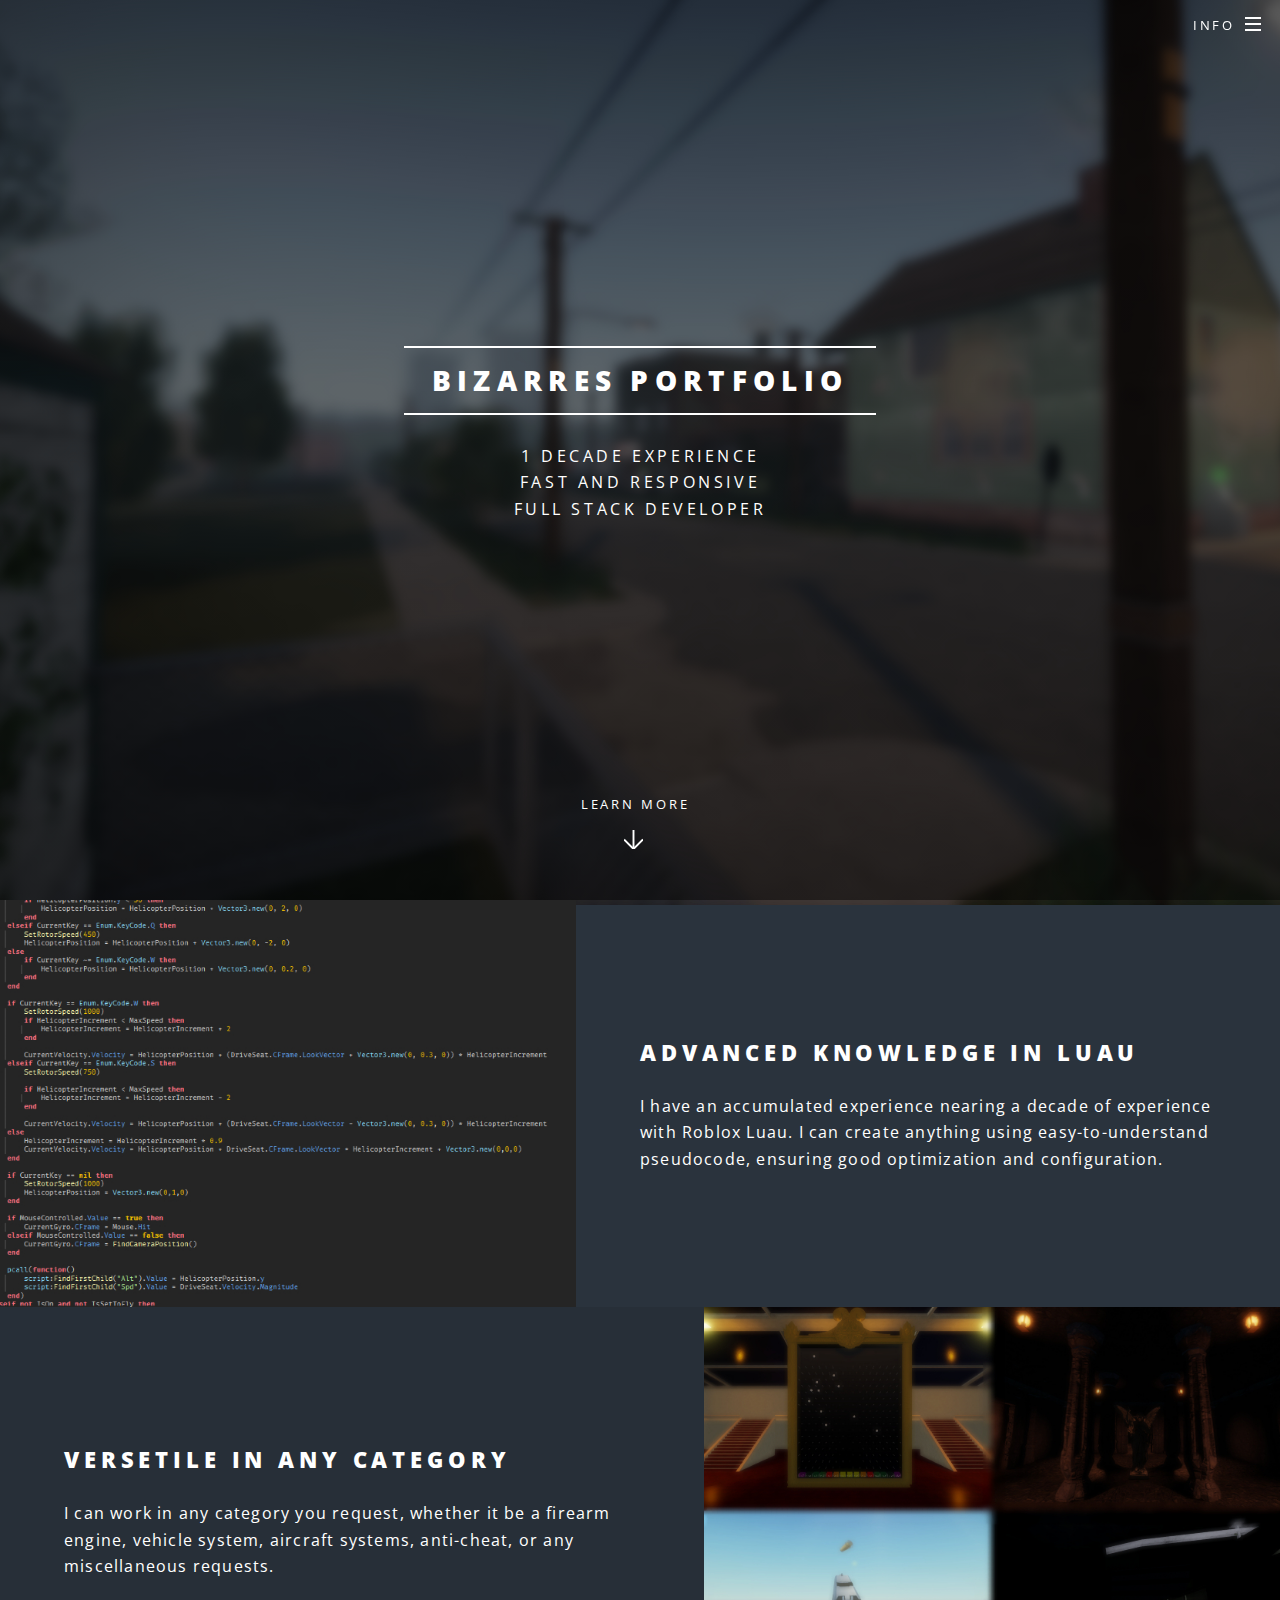
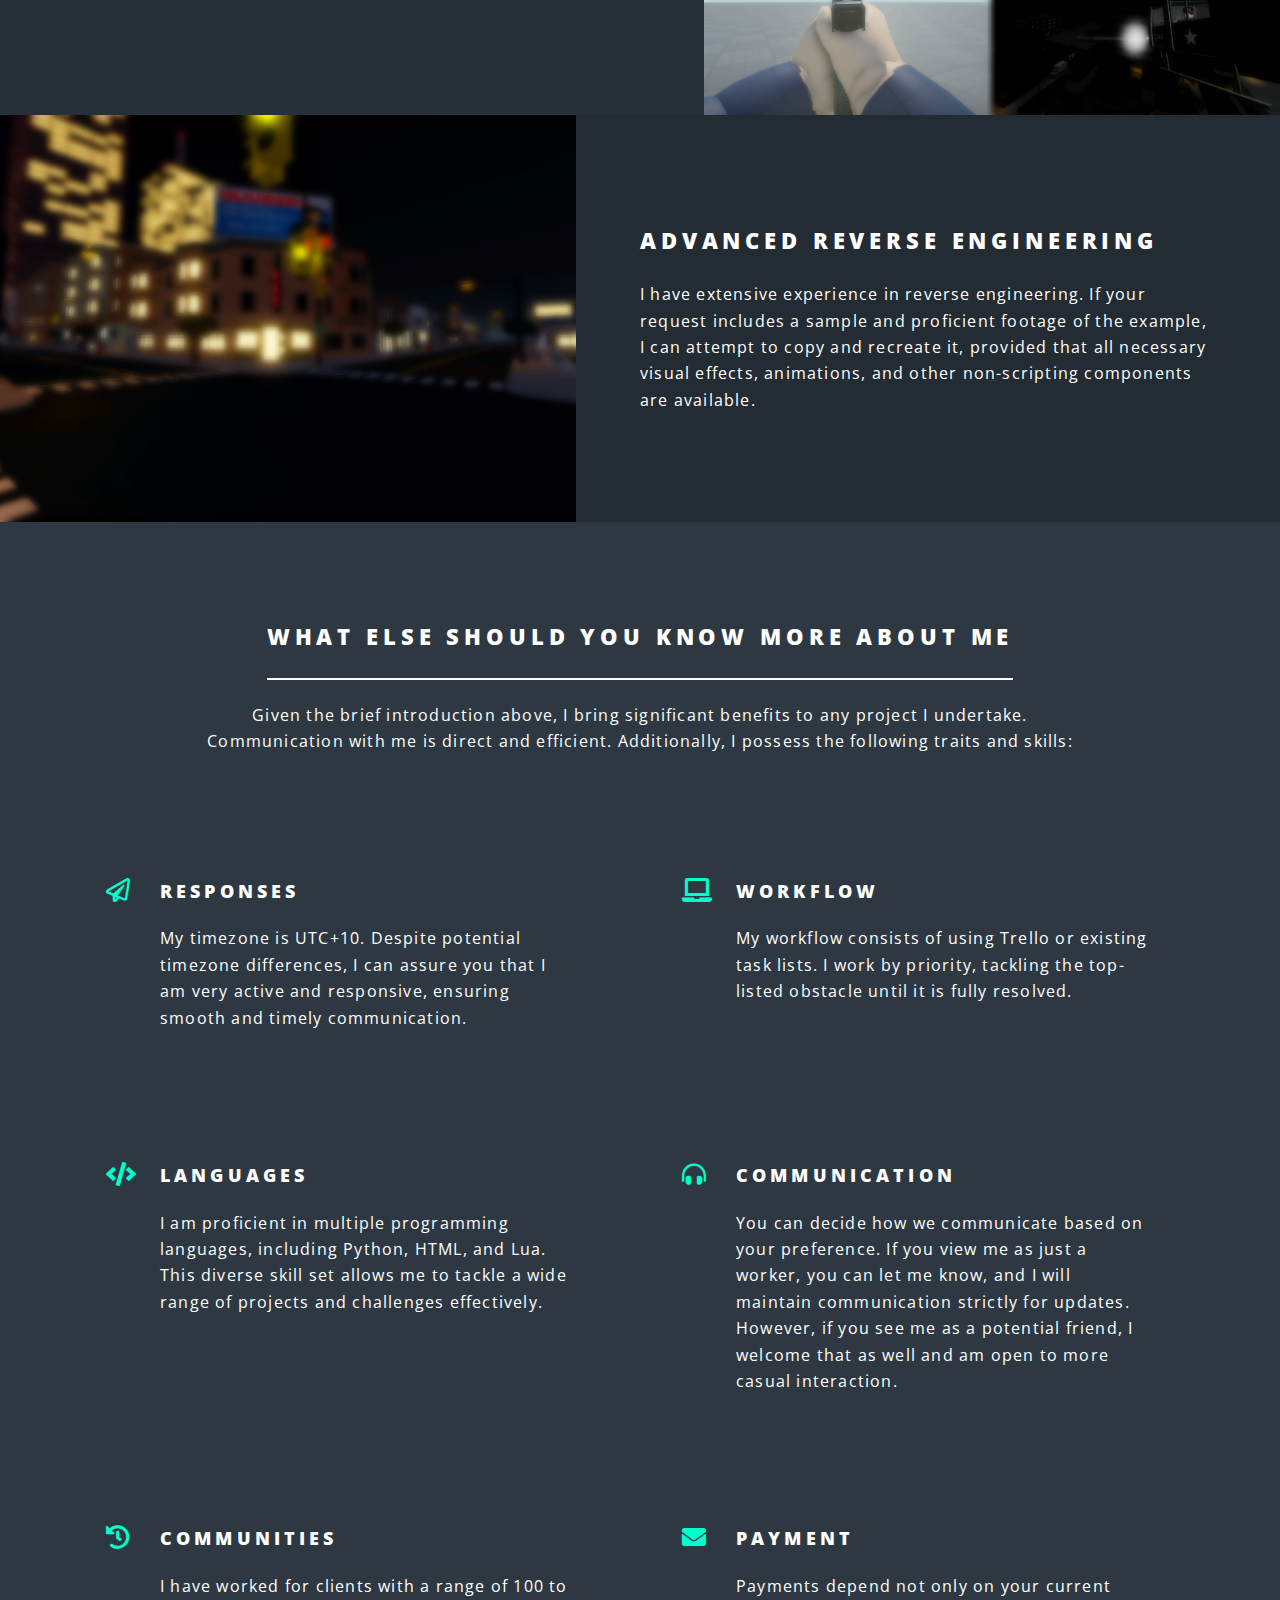
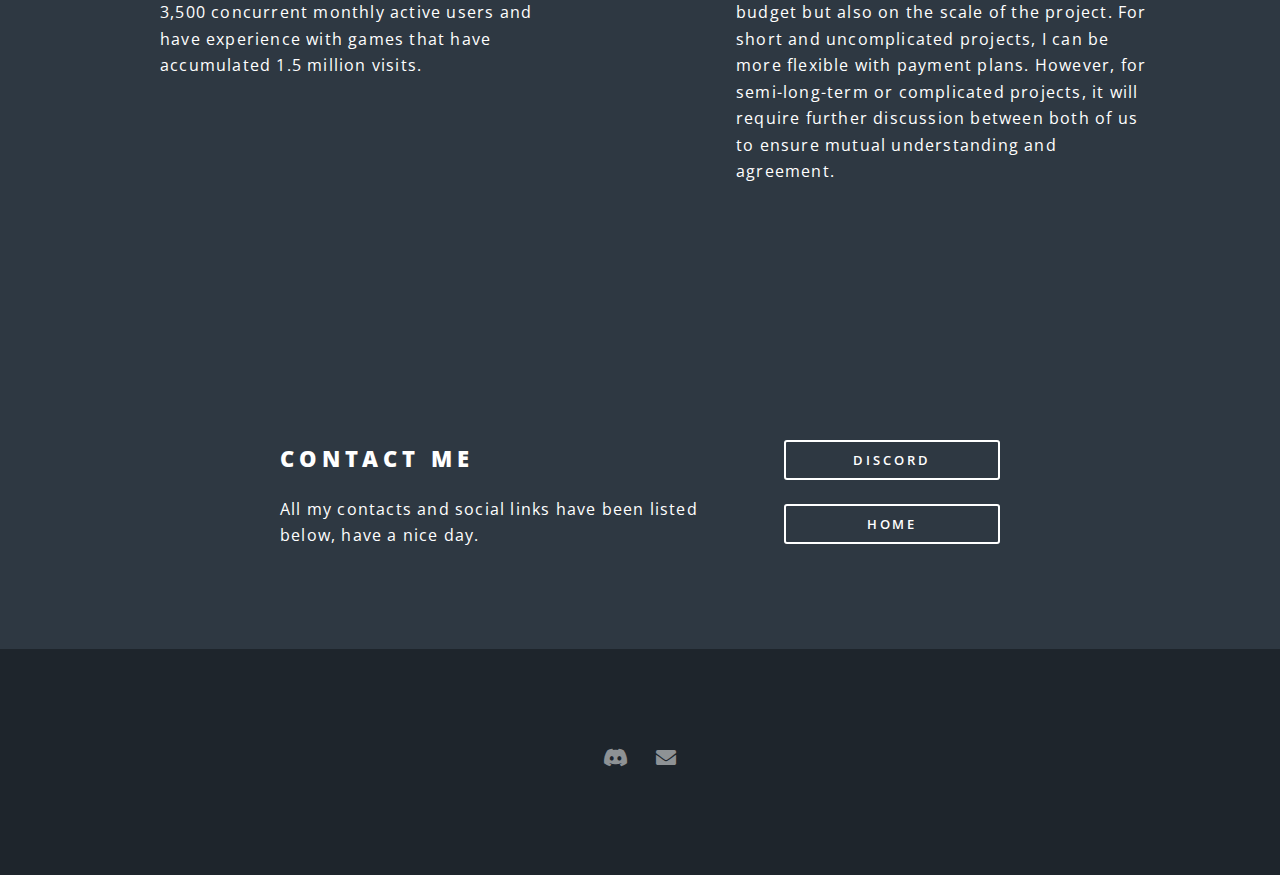
<file: index.html>
<!DOCTYPE HTML>
<html>
	<head>
		<title>Bizarres Portfolio</title>
		<meta charset="utf-8" />
		<meta name="viewport" content="width=device-width, initial-scale=1, user-scalable=no" />
		<link rel="stylesheet" href="assets/css/main.css" />
		<noscript><link rel="stylesheet" href="assets/css/noscript.css" /></noscript>
	</head>
	<body class="landing is-preload">

			<div id="page-wrapper">

					<header id="header" class="alt">
						<h1><a href="index.html">Portfolio</a></h1>
						<nav id="nav">
							<ul>
								<li class="special">
									<a href="#menu" class="menuToggle"><span>Info</span></a>
									<div id="menu">
										<ul>
											<li><a href="index.html">Main Page</a></li>
											<li><a href="generic.html">Introduction</a></li>
											<li><a href="https://discord.gg/Z9TpFVSmkF">Contact Me</a></li>
										</ul>
									</div>
								</li>
							</ul>
						</nav>
					</header>

					<section id="banner">
						<div class="inner">
							<h2>Bizarres Portfolio</h2>
							<p>1 Decade Experience<br />
							Fast And Responsive<br />
							Full Stack Developer</p>
						</div>
						<a href="#two" class="more scrolly">Learn More</a>
					</section>

					<section id="two" class="wrapper alt style4">
						<section class="spotlight">
							<div class="image"><img src="images/pic01.jpg" alt="" /></div><div class="content">
								<h2>Advanced Knowledge in Luau</h2>
								<p>I have an accumulated experience nearing a decade of experience with Roblox Luau. I can create anything using easy-to-understand pseudocode, ensuring good optimization and configuration.</p>
							</div>
						</section>
						<section class="spotlight">
							<div class="image"><img src="images/pic02.jpg" alt="" /></div><div class="content">
								<h2>Versetile In Any Category</h2>
								<p>I can work in any category you request, whether it be a firearm engine, vehicle system, aircraft systems, anti-cheat, or any miscellaneous requests.</p>
							</div>
						</section>
						<section class="spotlight">
							<div class="image"><img src="images/pic03.jpg" alt="" /></div><div class="content">
								<h2>Advanced Reverse Engineering</h2>
								<p>I have extensive experience in reverse engineering. If your request includes a sample and proficient footage of the example, I can attempt to copy and recreate it, provided that all necessary visual effects, animations, and other non-scripting components are available.</p>
							</div>
						</section>
					</section>

					<section id="three" class="wrapper style4 special">
						<div class="inner">
							<header class="major">
								<h2>What else should you know more about me</h2>
								<p>Given the brief introduction above, I bring significant benefits to any project I undertake.<br />
									Communication with me is direct and efficient. Additionally, I possess the following traits and skills:</p>
							</header>
							<ul class="features">
								<li class="icon fa-paper-plane" style="background-color: transparent;">
									<h3>Responses</h3>
									<p>My timezone is UTC+10. Despite potential timezone differences, I can assure you that I am very active and responsive, ensuring smooth and timely communication.</p>
								</li>
								<li class="icon solid fa-laptop" style="background-color: transparent;">
									<h3>Workflow</h3>
									<p>My workflow consists of using Trello or existing task lists. I work by priority, tackling the top-listed obstacle until it is fully resolved.</p>
								</li>
								<li class="icon solid fa-code" style="background-color: transparent;">
									<h3>Languages</h3>
									<p>I am proficient in multiple programming languages, including Python, HTML, and Lua. This diverse skill set allows me to tackle a wide range of projects and challenges effectively.</p>
								</li>
								<li class="icon solid fa-headphones-alt" style="background-color: transparent;">
									<h3>Communication</h3>
									<p>You can decide how we communicate based on your preference. If you view me as just a worker, you can let me know, and I will maintain communication strictly for updates. However, if you see me as a potential friend, I welcome that as well and am open to more casual interaction.</p>
								</li>
								<li class="icon solid fa-history" style="background-color: transparent;">
									<h3>Communities</h3>
									<p>
										I have worked for clients with a range of 100 to 3,500 concurrent monthly active users and have experience with games that have accumulated 1.5 million visits.</p>
								</li>
								<li class="icon solid fa-envelope" style="background-color: transparent;">
									<h3>Payment</h3>
									<p>Payments depend not only on your current budget but also on the scale of the project. For short and uncomplicated projects, I can be more flexible with payment plans. However, for semi-long-term or complicated projects, it will require further discussion between both of us to ensure mutual understanding and agreement.</p>
								</li>
							</ul>
						</div>
					</section>

					<section id="cta" class="wrapper style4">
						<div class="inner">
							<header>
								<h2>Contact me </h2>
								<p>All my contacts and social links have been listed below, have a nice day.</p>
							</header>
							<ul class="actions stacked">
								<li><a href="https://discord.gg/Z9TpFVSmkF" class="button fit">Discord</a></li>
								<li><a href="index.html" class="button fit">Home</a></li>
							</ul>
						</div>
					</section>

				<!-- Footer -->
					<footer id="footer">
						<ul class="icons">
							<li><a href="https://discord.gg/Z9TpFVSmkF" class="icon brands fa-discord"><span class="label">Discord</span></a></li>
							<li><a href="https://mail.google.com/mail/?view=cm&fs=1&to=deshawns.lg@gmail.com&su=SUBJECT&body=BODY&bcc=deshawns.lg@gmail.com" class="icon solid fa-envelope"><span class="label">Email</span></a></li>
						</ul>
					</footer>

			</div>

		<!-- Scripts -->
			<script src="assets/js/jquery.min.js"></script>
			<script src="assets/js/jquery.scrollex.min.js"></script>
			<script src="assets/js/jquery.scrolly.min.js"></script>
			<script src="assets/js/browser.min.js"></script>
			<script src="assets/js/breakpoints.min.js"></script>
			<script src="assets/js/util.js"></script>
			<script src="assets/js/main.js"></script>

	</body>
</html>
</file>
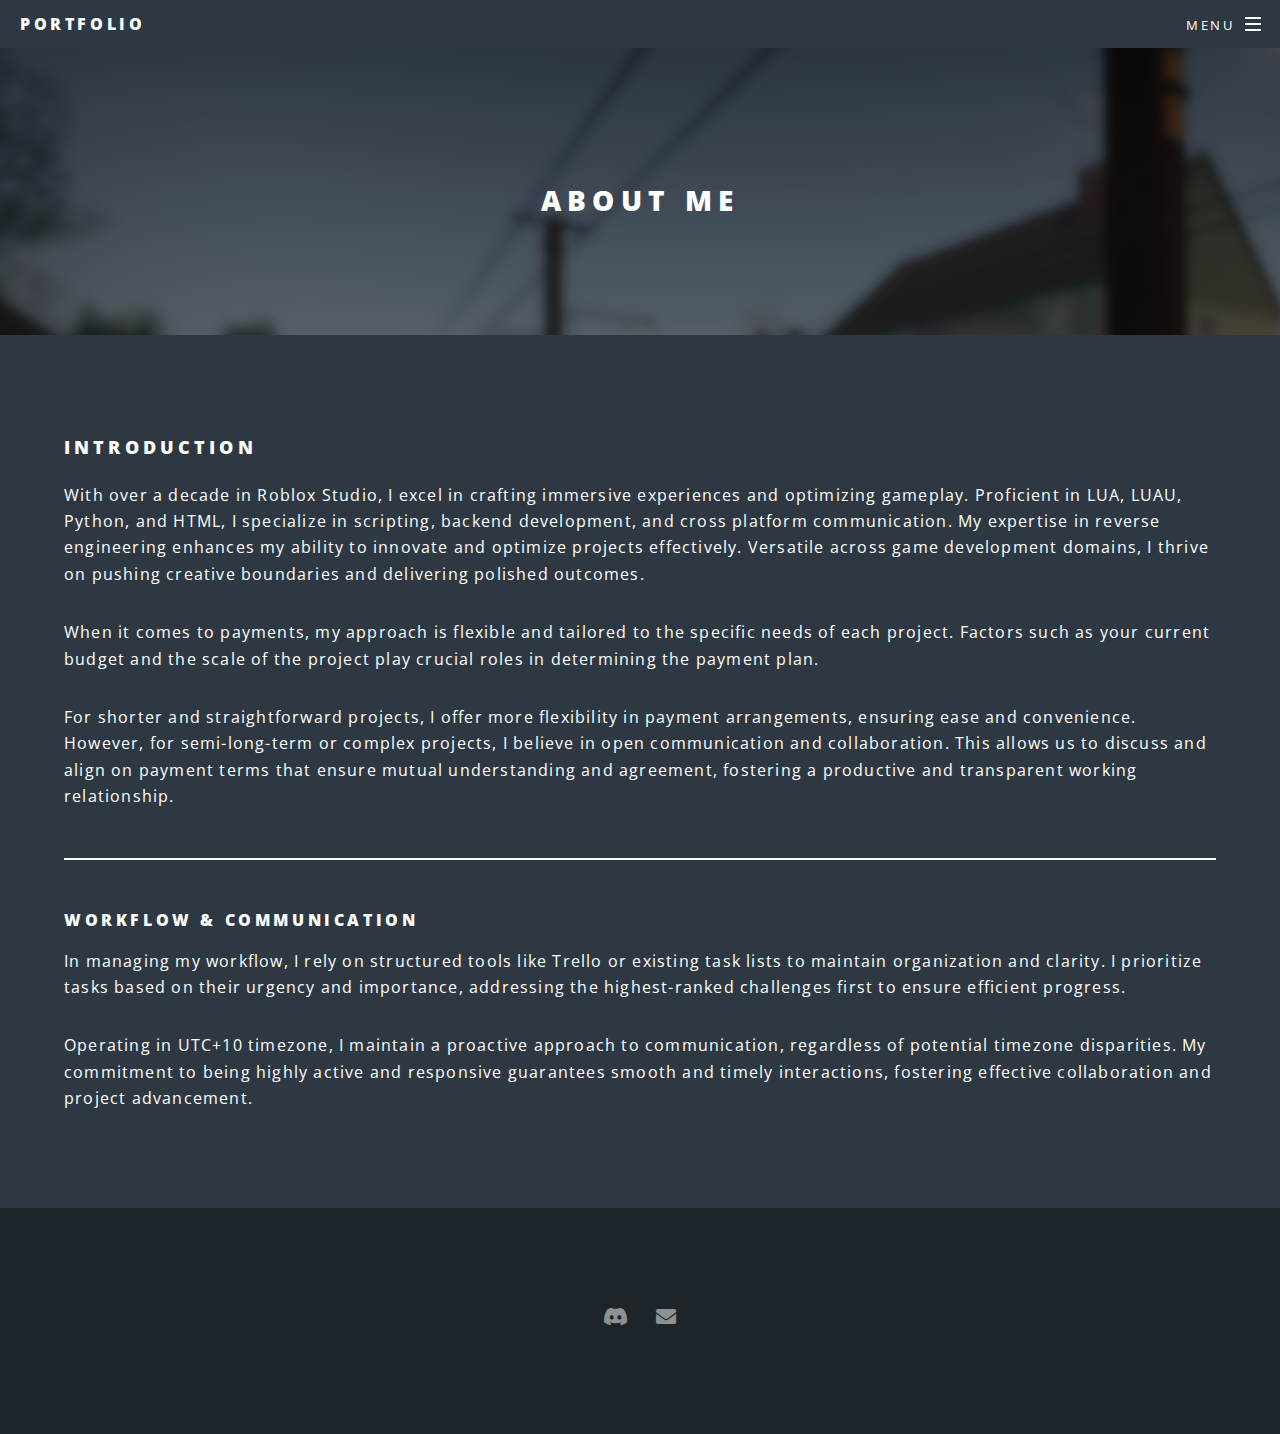
<file: generic.html>
<!DOCTYPE HTML>
<html>
	<head>
		<title>Bizarres Portfolio</title>
		<meta charset="utf-8" />
		<meta name="viewport" content="width=device-width, initial-scale=1, user-scalable=no" />
		<link rel="stylesheet" href="assets/css/main.css" />
		<noscript><link rel="stylesheet" href="assets/css/noscript.css" /></noscript>
	</head>
	<body class="is-preload">

			<div id="page-wrapper">

					<header id="header">
						<h1><a href="index.html">Portfolio</a></h1>
						<nav id="nav">
							<ul>
								<li class="special">
									<a href="#menu" class="menuToggle"><span>Menu</span></a>
									<div id="menu">
										<ul>
											<li><a href="index.html">Home</a></li>
											<li><a href="generic.html">Introduction</a></li>
											<li><a href="https://discord.gg/Z9TpFVSmkF">Contact Me</a></li>
										</ul>
									</div>
								</li>
							</ul>
						</nav>
					</header>

				<!-- Main -->
					<article id="main">
						<header>
							<h2>About Me</h2>
						</header>
						<section class="wrapper style">
							<div class="inner">

								<h3>Introduction</h3>
								<p>With over a decade in Roblox Studio, I excel in crafting immersive experiences and optimizing gameplay. Proficient in LUA, LUAU, Python, and HTML, I specialize in scripting, backend development, and cross platform communication. My expertise in reverse engineering enhances my ability to innovate and optimize projects effectively. Versatile across game development domains, I thrive on pushing creative boundaries and delivering polished outcomes.</p>

								<p>When it comes to payments, my approach is flexible and tailored to the specific needs of each project. Factors such as your current budget and the scale of the project play crucial roles in determining the payment plan.</p>
								<p>For shorter and straightforward projects, I offer more flexibility in payment arrangements, ensuring ease and convenience. However, for semi-long-term or complex projects, I believe in open communication and collaboration. This allows us to discuss and align on payment terms that ensure mutual understanding and agreement, fostering a productive and transparent working relationship.</p>

								<hr />

								<h4>Workflow & Communication</h4>
								<p>In managing my workflow, I rely on structured tools like Trello or existing task lists to maintain organization and clarity. I prioritize tasks based on their urgency and importance, addressing the highest-ranked challenges first to ensure efficient progress.</p>

								<p>Operating in UTC+10 timezone, I maintain a proactive approach to communication, regardless of potential timezone disparities. My commitment to being highly active and responsive guarantees smooth and timely interactions, fostering effective collaboration and project advancement.</p>

							</div>
						</section>
					</article>

				<!-- Footer -->
				<footer id="footer">
					<ul class="icons">
						<li><a href="https://discord.gg/Z9TpFVSmkF" class="icon brands fa-discord"><span class="label">Discord</span></a></li>
						<li><a href="https://mail.google.com/mail/?view=cm&fs=1&to=deshawns.lg@gmail.com&su=SUBJECT&body=BODY&bcc=deshawns.lg@gmail.com" class="icon solid fa-envelope"><span class="label">Email</span></a></li>
					</ul>
				</footer>

			</div>

			<script src="assets/js/jquery.min.js"></script>
			<script src="assets/js/jquery.scrollex.min.js"></script>
			<script src="assets/js/jquery.scrolly.min.js"></script>
			<script src="assets/js/browser.min.js"></script>
			<script src="assets/js/breakpoints.min.js"></script>
			<script src="assets/js/util.js"></script>
			<script src="assets/js/main.js"></script>

	</body>
</html>
</file>
<file: assets/css/noscript.css>
/*
	Spectral by HTML5 UP
	html5up.net | @ajlkn
	Free for personal and commercial use under the CCA 3.0 license (html5up.net/license)
*/

/* Banner */

	body.is-preload #banner h2 {
		-moz-transform: none;
		-webkit-transform: none;
		-ms-transform: none;
		transform: none;
		opacity: 1;
	}

		body.is-preload #banner h2:before, body.is-preload #banner h2:after {
			width: 100%;
		}

	body.is-preload #banner .more {
		-moz-transform: none;
		-webkit-transform: none;
		-ms-transform: none;
		transform: none;
		opacity: 1;
	}

	body.is-preload #banner:after {
		opacity: 0;
	}
</file>
<file: assets/css/main.css>
@import url(fontawesome-all.min.css);
@import url("https://fonts.googleapis.com/css?family=Open+Sans:400,400italic,600,600italic,800,800italic");

/*
	Spectral by HTML5 UP
	html5up.net | @ajlkn
	Free for personal and commercial use under the CCA 3.0 license (html5up.net/license)
*/

html, body, div, span, applet, object,
iframe, h1, h2, h3, h4, h5, h6, p, blockquote,
pre, a, abbr, acronym, address, big, cite,
code, del, dfn, em, img, ins, kbd, q, s, samp,
small, strike, strong, sub, sup, tt, var, b,
u, i, center, dl, dt, dd, ol, ul, li, fieldset,
form, label, legend, table, caption, tbody,
tfoot, thead, tr, th, td, article, aside,
canvas, details, embed, figure, figcaption,
footer, header, hgroup, menu, nav, output, ruby,
section, summary, time, mark, audio, video {
	margin: 0;
	padding: 0;
	border: 0;
	font-size: 100%;
	font: inherit;
	vertical-align: baseline;}

article, aside, details, figcaption, figure,
footer, header, hgroup, menu, nav, section {
	display: block;}

body {
	line-height: 1;
}

ol, ul {
	list-style: none;
}

blockquote, q {
	quotes: none;
}

	blockquote:before, blockquote:after, q:before, q:after {
		content: '';
		content: none;
	}

table {
	border-collapse: collapse;
	border-spacing: 0;
}

body {
	-webkit-text-size-adjust: none;
}

mark {
	background-color: transparent;
	color: inherit;
}

input::-moz-focus-inner {
	border: 0;
	padding: 0;
}

input, select, textarea {
	-moz-appearance: none;
	-webkit-appearance: none;
	-ms-appearance: none;
	appearance: none;
}

/* Basic */

	@-ms-viewport {
		width: device-width;
	}

	html {
		box-sizing: border-box;
	}

	*, *:before, *:after {
		box-sizing: inherit;
	}

	body {
		background: #2e3842;
	}

		body.is-preload *, body.is-preload *:before, body.is-preload *:after {
			-moz-animation: none !important;
			-webkit-animation: none !important;
			-ms-animation: none !important;
			animation: none !important;
			-moz-transition: none !important;
			-webkit-transition: none !important;
			-ms-transition: none !important;
			transition: none !important;
		}

	body, input, select, textarea {
		color: #fff;
		font-family: "Open Sans", Helvetica, sans-serif;
		font-size: 15pt;
		font-weight: 400;
		letter-spacing: 0.075em;
		line-height: 1.65em;
	}

		@media screen and (max-width: 1680px) {

			body, input, select, textarea {
				font-size: 13pt;
			}

		}

		@media screen and (max-width: 1280px) {

			body, input, select, textarea {
				font-size: 12pt;
			}

		}

		@media screen and (max-width: 736px) {

			body, input, select, textarea {
				font-size: 11pt;
				letter-spacing: 0.0375em;
			}

		}

	a {
		-moz-transition: color 0.2s ease, border-bottom-color 0.2s ease;
		-webkit-transition: color 0.2s ease, border-bottom-color 0.2s ease;
		-ms-transition: color 0.2s ease, border-bottom-color 0.2s ease;
		transition: color 0.2s ease, border-bottom-color 0.2s ease;
		border-bottom: dotted 1px;
		color: inherit;
		text-decoration: none;
	}

		a:hover {
			border-bottom-color: transparent;
		}

	strong, b {
		color: #fff;
		font-weight: 600;
	}

	em, i {
		font-style: italic;
	}

	p {
		margin: 0 0 2em 0;
	}

	h1, h2, h3, h4, h5, h6 {
		color: #fff;
		font-weight: 800;
		letter-spacing: 0.225em;
		line-height: 1em;
		margin: 0 0 1em 0;
		text-transform: uppercase;
	}

		h1 a, h2 a, h3 a, h4 a, h5 a, h6 a {
			color: inherit;
			text-decoration: none;
		}

	h2 {
		font-size: 1.35em;
		line-height: 1.75em;
	}

		@media screen and (max-width: 736px) {

			h2 {
				font-size: 1.1em;
				line-height: 1.65em;
			}

		}

	h3 {
		font-size: 1.15em;
		line-height: 1.75em;
	}

		@media screen and (max-width: 736px) {

			h3 {
				font-size: 1em;
				line-height: 1.65em;
			}

		}

	h4 {
		font-size: 1em;
		line-height: 1.5em;
	}

	h5 {
		font-size: 0.8em;
		line-height: 1.5em;
	}

	h6 {
		font-size: 0.7em;
		line-height: 1.5em;
	}

	sub {
		font-size: 0.8em;
		position: relative;
		top: 0.5em;
	}

	sup {
		font-size: 0.8em;
		position: relative;
		top: -0.5em;
	}

	hr {
		border: 0;
		border-bottom: solid 2px #fff;
		margin: 3em 0;
	}

		hr.major {
			margin: 4.5em 0;
		}

	blockquote {
		border-left: solid 4px #fff;
		font-style: italic;
		margin: 0 0 2em 0;
		padding: 0.5em 0 0.5em 2em;
	}

	code {
		background: rgba(144, 144, 144, 0.25);
		border-radius: 3px;
		font-family: "Courier New", monospace;
		font-size: 0.9em;
		letter-spacing: 0;
		margin: 0 0.25em;
		padding: 0.25em 0.65em;
	}

	pre {
		-webkit-overflow-scrolling: touch;
		font-family: "Courier New", monospace;
		font-size: 0.9em;
		margin: 0 0 2em 0;
	}

		pre code {
			display: block;
			line-height: 1.75em;
			padding: 1em 1.5em;
			overflow-x: auto;
		}

	.align-left {
		text-align: left;
	}

	.align-center {
		text-align: center;
	}

	.align-right {
		text-align: right;
	}

/* Row */

	.row {
		display: flex;
		flex-wrap: wrap;
		box-sizing: border-box;
		align-items: stretch;
	}

		.row > * {
			box-sizing: border-box;
		}

		.row.gtr-uniform > * > :last-child {
			margin-bottom: 0;
		}

		.row.aln-left {
			justify-content: flex-start;
		}

		.row.aln-center {
			justify-content: center;
		}

		.row.aln-right {
			justify-content: flex-end;
		}

		.row.aln-top {
			align-items: flex-start;
		}

		.row.aln-middle {
			align-items: center;
		}

		.row.aln-bottom {
			align-items: flex-end;
		}

		.row > .imp {
			order: -1;
		}

		.row > .col-1 {
			width: 8.33333%;
		}

		.row > .off-1 {
			margin-left: 8.33333%;
		}

		.row > .col-2 {
			width: 16.66667%;
		}

		.row > .off-2 {
			margin-left: 16.66667%;
		}

		.row > .col-3 {
			width: 25%;
		}

		.row > .off-3 {
			margin-left: 25%;
		}

		.row > .col-4 {
			width: 33.33333%;
		}

		.row > .off-4 {
			margin-left: 33.33333%;
		}

		.row > .col-5 {
			width: 41.66667%;
		}

		.row > .off-5 {
			margin-left: 41.66667%;
		}

		.row > .col-6 {
			width: 50%;
		}

		.row > .off-6 {
			margin-left: 50%;
		}

		.row > .col-7 {
			width: 58.33333%;
		}

		.row > .off-7 {
			margin-left: 58.33333%;
		}

		.row > .col-8 {
			width: 66.66667%;
		}

		.row > .off-8 {
			margin-left: 66.66667%;
		}

		.row > .col-9 {
			width: 75%;
		}

		.row > .off-9 {
			margin-left: 75%;
		}

		.row > .col-10 {
			width: 83.33333%;
		}

		.row > .off-10 {
			margin-left: 83.33333%;
		}

		.row > .col-11 {
			width: 91.66667%;
		}

		.row > .off-11 {
			margin-left: 91.66667%;
		}

		.row > .col-12 {
			width: 100%;
		}

		.row > .off-12 {
			margin-left: 100%;
		}

		.row.gtr-0 {
			margin-top: 0;
			margin-left: 0em;
		}

			.row.gtr-0 > * {
				padding: 0 0 0 0em;
			}

			.row.gtr-0.gtr-uniform {
				margin-top: 0em;
			}

				.row.gtr-0.gtr-uniform > * {
					padding-top: 0em;
				}

		.row.gtr-25 {
			margin-top: 0;
			margin-left: -0.375em;
		}

			.row.gtr-25 > * {
				padding: 0 0 0 0.375em;
			}

			.row.gtr-25.gtr-uniform {
				margin-top: -0.375em;
			}

				.row.gtr-25.gtr-uniform > * {
					padding-top: 0.375em;
				}

		.row.gtr-50 {
			margin-top: 0;
			margin-left: -0.75em;
		}

			.row.gtr-50 > * {
				padding: 0 0 0 0.75em;
			}

			.row.gtr-50.gtr-uniform {
				margin-top: -0.75em;
			}

				.row.gtr-50.gtr-uniform > * {
					padding-top: 0.75em;
				}

		.row {
			margin-top: 0;
			margin-left: -1.5em;
		}

			.row > * {
				padding: 0 0 0 1.5em;
			}

			.row.gtr-uniform {
				margin-top: -1.5em;
			}

				.row.gtr-uniform > * {
					padding-top: 1.5em;
				}

		.row.gtr-150 {
			margin-top: 0;
			margin-left: -2.25em;
		}

			.row.gtr-150 > * {
				padding: 0 0 0 2.25em;
			}

			.row.gtr-150.gtr-uniform {
				margin-top: -2.25em;
			}

				.row.gtr-150.gtr-uniform > * {
					padding-top: 2.25em;
				}

		.row.gtr-200 {
			margin-top: 0;
			margin-left: -3em;
		}

			.row.gtr-200 > * {
				padding: 0 0 0 3em;
			}

			.row.gtr-200.gtr-uniform {
				margin-top: -3em;
			}

				.row.gtr-200.gtr-uniform > * {
					padding-top: 3em;
				}

		@media screen and (max-width: 1680px) {

			.row {
				display: flex;
				flex-wrap: wrap;
				box-sizing: border-box;
				align-items: stretch;
			}

				.row > * {
					box-sizing: border-box;
				}

				.row.gtr-uniform > * > :last-child {
					margin-bottom: 0;
				}

				.row.aln-left {
					justify-content: flex-start;
				}

				.row.aln-center {
					justify-content: center;
				}

				.row.aln-right {
					justify-content: flex-end;
				}

				.row.aln-top {
					align-items: flex-start;
				}

				.row.aln-middle {
					align-items: center;
				}

				.row.aln-bottom {
					align-items: flex-end;
				}

				.row > .imp-xlarge {
					order: -1;
				}

				.row > .col-1-xlarge {
					width: 8.33333%;
				}

				.row > .off-1-xlarge {
					margin-left: 8.33333%;
				}

				.row > .col-2-xlarge {
					width: 16.66667%;
				}

				.row > .off-2-xlarge {
					margin-left: 16.66667%;
				}

				.row > .col-3-xlarge {
					width: 25%;
				}

				.row > .off-3-xlarge {
					margin-left: 25%;
				}

				.row > .col-4-xlarge {
					width: 33.33333%;
				}

				.row > .off-4-xlarge {
					margin-left: 33.33333%;
				}

				.row > .col-5-xlarge {
					width: 41.66667%;
				}

				.row > .off-5-xlarge {
					margin-left: 41.66667%;
				}

				.row > .col-6-xlarge {
					width: 50%;
				}

				.row > .off-6-xlarge {
					margin-left: 50%;
				}

				.row > .col-7-xlarge {
					width: 58.33333%;
				}

				.row > .off-7-xlarge {
					margin-left: 58.33333%;
				}

				.row > .col-8-xlarge {
					width: 66.66667%;
				}

				.row > .off-8-xlarge {
					margin-left: 66.66667%;
				}

				.row > .col-9-xlarge {
					width: 75%;
				}

				.row > .off-9-xlarge {
					margin-left: 75%;
				}

				.row > .col-10-xlarge {
					width: 83.33333%;
				}

				.row > .off-10-xlarge {
					margin-left: 83.33333%;
				}

				.row > .col-11-xlarge {
					width: 91.66667%;
				}

				.row > .off-11-xlarge {
					margin-left: 91.66667%;
				}

				.row > .col-12-xlarge {
					width: 100%;
				}

				.row > .off-12-xlarge {
					margin-left: 100%;
				}

				.row.gtr-0 {
					margin-top: 0;
					margin-left: 0em;
				}

					.row.gtr-0 > * {
						padding: 0 0 0 0em;
					}

					.row.gtr-0.gtr-uniform {
						margin-top: 0em;
					}

						.row.gtr-0.gtr-uniform > * {
							padding-top: 0em;
						}

				.row.gtr-25 {
					margin-top: 0;
					margin-left: -0.375em;
				}

					.row.gtr-25 > * {
						padding: 0 0 0 0.375em;
					}

					.row.gtr-25.gtr-uniform {
						margin-top: -0.375em;
					}

						.row.gtr-25.gtr-uniform > * {
							padding-top: 0.375em;
						}

				.row.gtr-50 {
					margin-top: 0;
					margin-left: -0.75em;
				}

					.row.gtr-50 > * {
						padding: 0 0 0 0.75em;
					}

					.row.gtr-50.gtr-uniform {
						margin-top: -0.75em;
					}

						.row.gtr-50.gtr-uniform > * {
							padding-top: 0.75em;
						}

				.row {
					margin-top: 0;
					margin-left: -1.5em;
				}

					.row > * {
						padding: 0 0 0 1.5em;
					}

					.row.gtr-uniform {
						margin-top: -1.5em;
					}

						.row.gtr-uniform > * {
							padding-top: 1.5em;
						}

				.row.gtr-150 {
					margin-top: 0;
					margin-left: -2.25em;
				}

					.row.gtr-150 > * {
						padding: 0 0 0 2.25em;
					}

					.row.gtr-150.gtr-uniform {
						margin-top: -2.25em;
					}

						.row.gtr-150.gtr-uniform > * {
							padding-top: 2.25em;
						}

				.row.gtr-200 {
					margin-top: 0;
					margin-left: -3em;
				}

					.row.gtr-200 > * {
						padding: 0 0 0 3em;
					}

					.row.gtr-200.gtr-uniform {
						margin-top: -3em;
					}

						.row.gtr-200.gtr-uniform > * {
							padding-top: 3em;
						}

		}

		@media screen and (max-width: 1280px) {

			.row {
				display: flex;
				flex-wrap: wrap;
				box-sizing: border-box;
				align-items: stretch;
			}

				.row > * {
					box-sizing: border-box;
				}

				.row.gtr-uniform > * > :last-child {
					margin-bottom: 0;
				}

				.row.aln-left {
					justify-content: flex-start;
				}

				.row.aln-center {
					justify-content: center;
				}

				.row.aln-right {
					justify-content: flex-end;
				}

				.row.aln-top {
					align-items: flex-start;
				}

				.row.aln-middle {
					align-items: center;
				}

				.row.aln-bottom {
					align-items: flex-end;
				}

				.row > .imp-large {
					order: -1;
				}

				.row > .col-1-large {
					width: 8.33333%;
				}

				.row > .off-1-large {
					margin-left: 8.33333%;
				}

				.row > .col-2-large {
					width: 16.66667%;
				}

				.row > .off-2-large {
					margin-left: 16.66667%;
				}

				.row > .col-3-large {
					width: 25%;
				}

				.row > .off-3-large {
					margin-left: 25%;
				}

				.row > .col-4-large {
					width: 33.33333%;
				}

				.row > .off-4-large {
					margin-left: 33.33333%;
				}

				.row > .col-5-large {
					width: 41.66667%;
				}

				.row > .off-5-large {
					margin-left: 41.66667%;
				}

				.row > .col-6-large {
					width: 50%;
				}

				.row > .off-6-large {
					margin-left: 50%;
				}

				.row > .col-7-large {
					width: 58.33333%;
				}

				.row > .off-7-large {
					margin-left: 58.33333%;
				}

				.row > .col-8-large {
					width: 66.66667%;
				}

				.row > .off-8-large {
					margin-left: 66.66667%;
				}

				.row > .col-9-large {
					width: 75%;
				}

				.row > .off-9-large {
					margin-left: 75%;
				}

				.row > .col-10-large {
					width: 83.33333%;
				}

				.row > .off-10-large {
					margin-left: 83.33333%;
				}

				.row > .col-11-large {
					width: 91.66667%;
				}

				.row > .off-11-large {
					margin-left: 91.66667%;
				}

				.row > .col-12-large {
					width: 100%;
				}

				.row > .off-12-large {
					margin-left: 100%;
				}

				.row.gtr-0 {
					margin-top: 0;
					margin-left: 0em;
				}

					.row.gtr-0 > * {
						padding: 0 0 0 0em;
					}

					.row.gtr-0.gtr-uniform {
						margin-top: 0em;
					}

						.row.gtr-0.gtr-uniform > * {
							padding-top: 0em;
						}

				.row.gtr-25 {
					margin-top: 0;
					margin-left: -0.375em;
				}

					.row.gtr-25 > * {
						padding: 0 0 0 0.375em;
					}

					.row.gtr-25.gtr-uniform {
						margin-top: -0.375em;
					}

						.row.gtr-25.gtr-uniform > * {
							padding-top: 0.375em;
						}

				.row.gtr-50 {
					margin-top: 0;
					margin-left: -0.75em;
				}

					.row.gtr-50 > * {
						padding: 0 0 0 0.75em;
					}

					.row.gtr-50.gtr-uniform {
						margin-top: -0.75em;
					}

						.row.gtr-50.gtr-uniform > * {
							padding-top: 0.75em;
						}

				.row {
					margin-top: 0;
					margin-left: -1.5em;
				}

					.row > * {
						padding: 0 0 0 1.5em;
					}

					.row.gtr-uniform {
						margin-top: -1.5em;
					}

						.row.gtr-uniform > * {
							padding-top: 1.5em;
						}

				.row.gtr-150 {
					margin-top: 0;
					margin-left: -2.25em;
				}

					.row.gtr-150 > * {
						padding: 0 0 0 2.25em;
					}

					.row.gtr-150.gtr-uniform {
						margin-top: -2.25em;
					}

						.row.gtr-150.gtr-uniform > * {
							padding-top: 2.25em;
						}

				.row.gtr-200 {
					margin-top: 0;
					margin-left: -3em;
				}

					.row.gtr-200 > * {
						padding: 0 0 0 3em;
					}

					.row.gtr-200.gtr-uniform {
						margin-top: -3em;
					}

						.row.gtr-200.gtr-uniform > * {
							padding-top: 3em;
						}

		}

		@media screen and (max-width: 980px) {

			.row {
				display: flex;
				flex-wrap: wrap;
				box-sizing: border-box;
				align-items: stretch;
			}

				.row > * {
					box-sizing: border-box;
				}

				.row.gtr-uniform > * > :last-child {
					margin-bottom: 0;
				}

				.row.aln-left {
					justify-content: flex-start;
				}

				.row.aln-center {
					justify-content: center;
				}

				.row.aln-right {
					justify-content: flex-end;
				}

				.row.aln-top {
					align-items: flex-start;
				}

				.row.aln-middle {
					align-items: center;
				}

				.row.aln-bottom {
					align-items: flex-end;
				}

				.row > .imp-medium {
					order: -1;
				}

				.row > .col-1-medium {
					width: 8.33333%;
				}

				.row > .off-1-medium {
					margin-left: 8.33333%;
				}

				.row > .col-2-medium {
					width: 16.66667%;
				}

				.row > .off-2-medium {
					margin-left: 16.66667%;
				}

				.row > .col-3-medium {
					width: 25%;
				}

				.row > .off-3-medium {
					margin-left: 25%;
				}

				.row > .col-4-medium {
					width: 33.33333%;
				}

				.row > .off-4-medium {
					margin-left: 33.33333%;
				}

				.row > .col-5-medium {
					width: 41.66667%;
				}

				.row > .off-5-medium {
					margin-left: 41.66667%;
				}

				.row > .col-6-medium {
					width: 50%;
				}

				.row > .off-6-medium {
					margin-left: 50%;
				}

				.row > .col-7-medium {
					width: 58.33333%;
				}

				.row > .off-7-medium {
					margin-left: 58.33333%;
				}

				.row > .col-8-medium {
					width: 66.66667%;
				}

				.row > .off-8-medium {
					margin-left: 66.66667%;
				}

				.row > .col-9-medium {
					width: 75%;
				}

				.row > .off-9-medium {
					margin-left: 75%;
				}

				.row > .col-10-medium {
					width: 83.33333%;
				}

				.row > .off-10-medium {
					margin-left: 83.33333%;
				}

				.row > .col-11-medium {
					width: 91.66667%;
				}

				.row > .off-11-medium {
					margin-left: 91.66667%;
				}

				.row > .col-12-medium {
					width: 100%;
				}

				.row > .off-12-medium {
					margin-left: 100%;
				}

				.row.gtr-0 {
					margin-top: 0;
					margin-left: 0em;
				}

					.row.gtr-0 > * {
						padding: 0 0 0 0em;
					}

					.row.gtr-0.gtr-uniform {
						margin-top: 0em;
					}

						.row.gtr-0.gtr-uniform > * {
							padding-top: 0em;
						}

				.row.gtr-25 {
					margin-top: 0;
					margin-left: -0.375em;
				}

					.row.gtr-25 > * {
						padding: 0 0 0 0.375em;
					}

					.row.gtr-25.gtr-uniform {
						margin-top: -0.375em;
					}

						.row.gtr-25.gtr-uniform > * {
							padding-top: 0.375em;
						}

				.row.gtr-50 {
					margin-top: 0;
					margin-left: -0.75em;
				}

					.row.gtr-50 > * {
						padding: 0 0 0 0.75em;
					}

					.row.gtr-50.gtr-uniform {
						margin-top: -0.75em;
					}

						.row.gtr-50.gtr-uniform > * {
							padding-top: 0.75em;
						}

				.row {
					margin-top: 0;
					margin-left: -1.5em;
				}

					.row > * {
						padding: 0 0 0 1.5em;
					}

					.row.gtr-uniform {
						margin-top: -1.5em;
					}

						.row.gtr-uniform > * {
							padding-top: 1.5em;
						}

				.row.gtr-150 {
					margin-top: 0;
					margin-left: -2.25em;
				}

					.row.gtr-150 > * {
						padding: 0 0 0 2.25em;
					}

					.row.gtr-150.gtr-uniform {
						margin-top: -2.25em;
					}

						.row.gtr-150.gtr-uniform > * {
							padding-top: 2.25em;
						}

				.row.gtr-200 {
					margin-top: 0;
					margin-left: -3em;
				}

					.row.gtr-200 > * {
						padding: 0 0 0 3em;
					}

					.row.gtr-200.gtr-uniform {
						margin-top: -3em;
					}

						.row.gtr-200.gtr-uniform > * {
							padding-top: 3em;
						}

		}

		@media screen and (max-width: 736px) {

			.row {
				display: flex;
				flex-wrap: wrap;
				box-sizing: border-box;
				align-items: stretch;
			}

				.row > * {
					box-sizing: border-box;
				}

				.row.gtr-uniform > * > :last-child {
					margin-bottom: 0;
				}

				.row.aln-left {
					justify-content: flex-start;
				}

				.row.aln-center {
					justify-content: center;
				}

				.row.aln-right {
					justify-content: flex-end;
				}

				.row.aln-top {
					align-items: flex-start;
				}

				.row.aln-middle {
					align-items: center;
				}

				.row.aln-bottom {
					align-items: flex-end;
				}

				.row > .imp-small {
					order: -1;
				}

				.row > .col-1-small {
					width: 8.33333%;
				}

				.row > .off-1-small {
					margin-left: 8.33333%;
				}

				.row > .col-2-small {
					width: 16.66667%;
				}

				.row > .off-2-small {
					margin-left: 16.66667%;
				}

				.row > .col-3-small {
					width: 25%;
				}

				.row > .off-3-small {
					margin-left: 25%;
				}

				.row > .col-4-small {
					width: 33.33333%;
				}

				.row > .off-4-small {
					margin-left: 33.33333%;
				}

				.row > .col-5-small {
					width: 41.66667%;
				}

				.row > .off-5-small {
					margin-left: 41.66667%;
				}

				.row > .col-6-small {
					width: 50%;
				}

				.row > .off-6-small {
					margin-left: 50%;
				}

				.row > .col-7-small {
					width: 58.33333%;
				}

				.row > .off-7-small {
					margin-left: 58.33333%;
				}

				.row > .col-8-small {
					width: 66.66667%;
				}

				.row > .off-8-small {
					margin-left: 66.66667%;
				}

				.row > .col-9-small {
					width: 75%;
				}

				.row > .off-9-small {
					margin-left: 75%;
				}

				.row > .col-10-small {
					width: 83.33333%;
				}

				.row > .off-10-small {
					margin-left: 83.33333%;
				}

				.row > .col-11-small {
					width: 91.66667%;
				}

				.row > .off-11-small {
					margin-left: 91.66667%;
				}

				.row > .col-12-small {
					width: 100%;
				}

				.row > .off-12-small {
					margin-left: 100%;
				}

				.row.gtr-0 {
					margin-top: 0;
					margin-left: 0em;
				}

					.row.gtr-0 > * {
						padding: 0 0 0 0em;
					}

					.row.gtr-0.gtr-uniform {
						margin-top: 0em;
					}

						.row.gtr-0.gtr-uniform > * {
							padding-top: 0em;
						}

				.row.gtr-25 {
					margin-top: 0;
					margin-left: -0.375em;
				}

					.row.gtr-25 > * {
						padding: 0 0 0 0.375em;
					}

					.row.gtr-25.gtr-uniform {
						margin-top: -0.375em;
					}

						.row.gtr-25.gtr-uniform > * {
							padding-top: 0.375em;
						}

				.row.gtr-50 {
					margin-top: 0;
					margin-left: -0.75em;
				}

					.row.gtr-50 > * {
						padding: 0 0 0 0.75em;
					}

					.row.gtr-50.gtr-uniform {
						margin-top: -0.75em;
					}

						.row.gtr-50.gtr-uniform > * {
							padding-top: 0.75em;
						}

				.row {
					margin-top: 0;
					margin-left: -1.5em;
				}

					.row > * {
						padding: 0 0 0 1.5em;
					}

					.row.gtr-uniform {
						margin-top: -1.5em;
					}

						.row.gtr-uniform > * {
							padding-top: 1.5em;
						}

				.row.gtr-150 {
					margin-top: 0;
					margin-left: -2.25em;
				}

					.row.gtr-150 > * {
						padding: 0 0 0 2.25em;
					}

					.row.gtr-150.gtr-uniform {
						margin-top: -2.25em;
					}

						.row.gtr-150.gtr-uniform > * {
							padding-top: 2.25em;
						}

				.row.gtr-200 {
					margin-top: 0;
					margin-left: -3em;
				}

					.row.gtr-200 > * {
						padding: 0 0 0 3em;
					}

					.row.gtr-200.gtr-uniform {
						margin-top: -3em;
					}

						.row.gtr-200.gtr-uniform > * {
							padding-top: 3em;
						}

		}

		@media screen and (max-width: 480px) {

			.row {
				display: flex;
				flex-wrap: wrap;
				box-sizing: border-box;
				align-items: stretch;
			}

				.row > * {
					box-sizing: border-box;
				}

				.row.gtr-uniform > * > :last-child {
					margin-bottom: 0;
				}

				.row.aln-left {
					justify-content: flex-start;
				}

				.row.aln-center {
					justify-content: center;
				}

				.row.aln-right {
					justify-content: flex-end;
				}

				.row.aln-top {
					align-items: flex-start;
				}

				.row.aln-middle {
					align-items: center;
				}

				.row.aln-bottom {
					align-items: flex-end;
				}

				.row > .imp-xsmall {
					order: -1;
				}

				.row > .col-1-xsmall {
					width: 8.33333%;
				}

				.row > .off-1-xsmall {
					margin-left: 8.33333%;
				}

				.row > .col-2-xsmall {
					width: 16.66667%;
				}

				.row > .off-2-xsmall {
					margin-left: 16.66667%;
				}

				.row > .col-3-xsmall {
					width: 25%;
				}

				.row > .off-3-xsmall {
					margin-left: 25%;
				}

				.row > .col-4-xsmall {
					width: 33.33333%;
				}

				.row > .off-4-xsmall {
					margin-left: 33.33333%;
				}

				.row > .col-5-xsmall {
					width: 41.66667%;
				}

				.row > .off-5-xsmall {
					margin-left: 41.66667%;
				}

				.row > .col-6-xsmall {
					width: 50%;
				}

				.row > .off-6-xsmall {
					margin-left: 50%;
				}

				.row > .col-7-xsmall {
					width: 58.33333%;
				}

				.row > .off-7-xsmall {
					margin-left: 58.33333%;
				}

				.row > .col-8-xsmall {
					width: 66.66667%;
				}

				.row > .off-8-xsmall {
					margin-left: 66.66667%;
				}

				.row > .col-9-xsmall {
					width: 75%;
				}

				.row > .off-9-xsmall {
					margin-left: 75%;
				}

				.row > .col-10-xsmall {
					width: 83.33333%;
				}

				.row > .off-10-xsmall {
					margin-left: 83.33333%;
				}

				.row > .col-11-xsmall {
					width: 91.66667%;
				}

				.row > .off-11-xsmall {
					margin-left: 91.66667%;
				}

				.row > .col-12-xsmall {
					width: 100%;
				}

				.row > .off-12-xsmall {
					margin-left: 100%;
				}

				.row.gtr-0 {
					margin-top: 0;
					margin-left: 0em;
				}

					.row.gtr-0 > * {
						padding: 0 0 0 0em;
					}

					.row.gtr-0.gtr-uniform {
						margin-top: 0em;
					}

						.row.gtr-0.gtr-uniform > * {
							padding-top: 0em;
						}

				.row.gtr-25 {
					margin-top: 0;
					margin-left: -0.375em;
				}

					.row.gtr-25 > * {
						padding: 0 0 0 0.375em;
					}

					.row.gtr-25.gtr-uniform {
						margin-top: -0.375em;
					}

						.row.gtr-25.gtr-uniform > * {
							padding-top: 0.375em;
						}

				.row.gtr-50 {
					margin-top: 0;
					margin-left: -0.75em;
				}

					.row.gtr-50 > * {
						padding: 0 0 0 0.75em;
					}

					.row.gtr-50.gtr-uniform {
						margin-top: -0.75em;
					}

						.row.gtr-50.gtr-uniform > * {
							padding-top: 0.75em;
						}

				.row {
					margin-top: 0;
					margin-left: -1.5em;
				}

					.row > * {
						padding: 0 0 0 1.5em;
					}

					.row.gtr-uniform {
						margin-top: -1.5em;
					}

						.row.gtr-uniform > * {
							padding-top: 1.5em;
						}

				.row.gtr-150 {
					margin-top: 0;
					margin-left: -2.25em;
				}

					.row.gtr-150 > * {
						padding: 0 0 0 2.25em;
					}

					.row.gtr-150.gtr-uniform {
						margin-top: -2.25em;
					}

						.row.gtr-150.gtr-uniform > * {
							padding-top: 2.25em;
						}

				.row.gtr-200 {
					margin-top: 0;
					margin-left: -3em;
				}

					.row.gtr-200 > * {
						padding: 0 0 0 3em;
					}

					.row.gtr-200.gtr-uniform {
						margin-top: -3em;
					}

						.row.gtr-200.gtr-uniform > * {
							padding-top: 3em;
						}

		}

/* Section/Article */

	section.special, article.special {
		text-align: center;
	}

	header p {
		color: rgba(255, 255, 255, 0.5);
		position: relative;
		top: -0.25em;
	}

	header h3 + p {
		font-size: 1.1em;
	}

	header h4 + p,
	header h5 + p,
	header h6 + p {
		font-size: 0.9em;
	}

	header.major {
		margin: 0 0 3.5em 0;
	}

		header.major h2, header.major h3, header.major h4, header.major h5, header.major h6 {
			border-bottom: solid 2px #fff;
			display: inline-block;
			padding-bottom: 1em;
			position: relative;
		}

			header.major h2:after, header.major h3:after, header.major h4:after, header.major h5:after, header.major h6:after {
				content: '';
				display: block;
				height: 1px;
			}

		header.major p {
			color: #fff;
			top: 0;
		}

		@media screen and (max-width: 736px) {

			header.major {
				margin: 0 0 2em 0;
			}

		}

	@media screen and (max-width: 980px) {

		header br {
			display: none;
		}

	}

/* Form */

	form {
		margin: 0 0 2em 0;
	}

	label {
		color: #fff;
		display: block;
		font-size: 0.9em;
		font-weight: 600;
		margin: 0 0 1em 0;
	}

	input[type="text"],
	input[type="password"],
	input[type="email"],
	select,
	textarea {
		-moz-appearance: none;
		-webkit-appearance: none;
		-ms-appearance: none;
		appearance: none;
		background-color: rgba(144, 144, 144, 0.25);
		border-radius: 3px;
		border: none;
		color: inherit;
		display: block;
		outline: 0;
		padding: 0 1em;
		text-decoration: none;
		width: 100%;
	}

		input[type="text"]:invalid,
		input[type="password"]:invalid,
		input[type="email"]:invalid,
		select:invalid,
		textarea:invalid {
			box-shadow: none;
		}

		input[type="text"]:focus,
		input[type="password"]:focus,
		input[type="email"]:focus,
		select:focus,
		textarea:focus {
			box-shadow: 0 0 0 2px #21b2a6;
		}

	select {
		background-size: 1.25em;
		background-repeat: no-repeat;
		background-position: calc(100% - 1em) center;
		height: 2.75em;
		padding-right: 2.75em;
		text-overflow: ellipsis;
	}

		select:focus::-ms-value {
			background-color: transparent;
		}

		select::-ms-expand {
			display: none;
		}

	input[type="text"],
	input[type="password"],
	input[type="email"],
	select {
		height: 2.75em;
	}

	textarea {
		padding: 0.75em 1em;
	}

	input[type="checkbox"],
	input[type="radio"] {
		-moz-appearance: none;
		-webkit-appearance: none;
		-ms-appearance: none;
		appearance: none;
		display: block;
		float: left;
		margin-right: -2em;
		opacity: 0;
		width: 1em;
		z-index: -1;
	}

		input[type="checkbox"] + label,
		input[type="radio"] + label {
			text-decoration: none;
			color: #fff;
			cursor: pointer;
			display: inline-block;
			font-size: 1em;
			font-weight: 400;
			padding-left: 2.4em;
			padding-right: 0.75em;
			position: relative;
		}

			input[type="checkbox"] + label:before,
			input[type="radio"] + label:before {
				-moz-osx-font-smoothing: grayscale;
				-webkit-font-smoothing: antialiased;
				display: inline-block;
				font-style: normal;
				font-variant: normal;
				text-rendering: auto;
				line-height: 1;
				text-transform: none !important;
				font-family: 'Font Awesome 5 Free';
				font-weight: 900;
			}

			input[type="checkbox"] + label:before,
			input[type="radio"] + label:before {
				background: rgba(144, 144, 144, 0.25);
				border-radius: 3px;
				content: '';
				display: inline-block;
				font-size: 0.8em;
				height: 2.0625em;
				left: 0;
				line-height: 2.0625em;
				position: absolute;
				text-align: center;
				top: 0;
				width: 2.0625em;
			}

		input[type="checkbox"]:checked + label:before,
		input[type="radio"]:checked + label:before {
			background: #2e3842;
			color: #fff;
			content: '\f00c';
		}

		input[type="checkbox"]:focus + label:before,
		input[type="radio"]:focus + label:before {
			box-shadow: 0 0 0 2px #21b2a6;
		}

	input[type="checkbox"] + label:before {
		border-radius: 3px;
	}

	input[type="radio"] + label:before {
		border-radius: 100%;
	}

	::-webkit-input-placeholder {
		color: rgba(255, 255, 255, 0.5) !important;
		opacity: 1.0;
	}

	:-moz-placeholder {
		color: rgba(255, 255, 255, 0.5) !important;
		opacity: 1.0;
	}

	::-moz-placeholder {
		color: rgba(255, 255, 255, 0.5) !important;
		opacity: 1.0;
	}

	:-ms-input-placeholder {
		color: rgba(255, 255, 255, 0.5) !important;
		opacity: 1.0;
	}

/* Box */

	.box {
		border-radius: 3px;
		border: solid 2px #fff;
		margin-bottom: 2em;
		padding: 1.5em;
	}

		.box > :last-child,
		.box > :last-child > :last-child,
		.box > :last-child > :last-child > :last-child {
			margin-bottom: 0;
		}

		.box.alt {
			border: 0;
			border-radius: 0;
			padding: 0;
		}

/* Icon */

	.icon {
		text-decoration: none;
		border-bottom: none;
		position: relative;
	}

		.icon:before {
			-moz-osx-font-smoothing: grayscale;
			-webkit-font-smoothing: antialiased;
			display: inline-block;
			font-style: normal;
			font-variant: normal;
			text-rendering: auto;
			line-height: 1;
			text-transform: none !important;
			font-family: 'Font Awesome 5 Free';
			font-weight: 400;
		}

		.icon > .label {
			display: none;
		}

		.icon:before {
			line-height: inherit;
		}

		.icon.solid:before {
			font-weight: 900;
		}

		.icon.brands:before {
			font-family: 'Font Awesome 5 Brands';
		}

		.icon.major {
			-moz-transform: rotate(-45deg);
			-webkit-transform: rotate(-45deg);
			-ms-transform: rotate(-45deg);
			transform: rotate(-45deg);
			border-radius: 3px;
			border: solid 2px #fff;
			display: inline-block;
			font-size: 1.35em;
			height: calc(3em + 2px);
			line-height: 3em;
			text-align: center;
			width: calc(3em + 2px);
		}

			.icon.major:before {
				-moz-transform: rotate(45deg);
				-webkit-transform: rotate(45deg);
				-ms-transform: rotate(45deg);
				transform: rotate(45deg);
				display: inline-block;
				font-size: 1.5em;
			}

			@media screen and (max-width: 736px) {

				.icon.major {
					font-size: 1em;
				}

			}

		.icon.style1 {
			color: #00ffcc;
		}

		.icon.style2 {
			color: #00f0ff;
		}

		.icon.style3 {
			color: #76ddff;
		}

/* Image */

	.image {
		border-radius: 3px;
		border: 0;
		display: inline-block;
		position: relative;
	}

		.image img {
			border-radius: 3px;
			display: block;
		}

		.image.left {
			float: left;
			margin: 0 2em 2em 0;
			top: 0.25em;
		}

		.image.right {
			float: right;
			margin: 0 0 2em 2em;
			top: 0.25em;
		}

		.image.left, .image.right {
			max-width: 40%;
		}

			.image.left img, .image.right img {
				width: 100%;
			}

		.image.fit {
			display: block;
			margin: 0 0 2em 0;
			width: 100%;
		}

			.image.fit img {
				width: 100%;
			}

/* List */

	ol {
		list-style: decimal;
		margin: 0 0 2em 0;
		padding-left: 1.25em;
	}

		ol li {
			padding-left: 0.25em;
		}

	ul {
		list-style: disc;
		margin: 0 0 2em 0;
		padding-left: 1em;
	}

		ul li {
			padding-left: 0.5em;
		}

		ul.alt {
			list-style: none;
			padding-left: 0;
		}

			ul.alt li {
				border-top: solid 1px #fff;
				padding: 0.5em 0;
			}

				ul.alt li:first-child {
					border-top: 0;
					padding-top: 0;
				}

	dl {
		margin: 0 0 2em 0;
	}

/* Actions */

	ul.actions {
		display: -moz-flex;
		display: -webkit-flex;
		display: -ms-flex;
		display: flex;
		cursor: default;
		list-style: none;
		margin-left: -1em;
		padding-left: 0;
	}

		ul.actions li {
			padding: 0 0 0 1em;
			vertical-align: middle;
		}

		ul.actions.special {
			-moz-justify-content: center;
			-webkit-justify-content: center;
			-ms-justify-content: center;
			justify-content: center;
			width: 100%;
			margin-left: 0;
		}

			ul.actions.special li:first-child {
				padding-left: 0;
			}

		ul.actions.stacked {
			-moz-flex-direction: column;
			-webkit-flex-direction: column;
			-ms-flex-direction: column;
			flex-direction: column;
			margin-left: 0;
		}

			ul.actions.stacked li {
				padding: 1em 0 0 0;
			}

				ul.actions.stacked li:first-child {
					padding-top: 0;
				}

		ul.actions.fit {
			width: calc(100% + 1em);
		}

			ul.actions.fit li {
				-moz-flex-grow: 1;
				-webkit-flex-grow: 1;
				-ms-flex-grow: 1;
				flex-grow: 1;
				-moz-flex-shrink: 1;
				-webkit-flex-shrink: 1;
				-ms-flex-shrink: 1;
				flex-shrink: 1;
				width: 100%;
			}

				ul.actions.fit li > * {
					width: 100%;
				}

			ul.actions.fit.stacked {
				width: 100%;
			}

		@media screen and (max-width: 480px) {

			ul.actions:not(.fixed) {
				-moz-flex-direction: column;
				-webkit-flex-direction: column;
				-ms-flex-direction: column;
				flex-direction: column;
				margin-left: 0;
				width: 100% !important;
			}

				ul.actions:not(.fixed) li {
					-moz-flex-grow: 1;
					-webkit-flex-grow: 1;
					-ms-flex-grow: 1;
					flex-grow: 1;
					-moz-flex-shrink: 1;
					-webkit-flex-shrink: 1;
					-ms-flex-shrink: 1;
					flex-shrink: 1;
					padding: 1em 0 0 0;
					text-align: center;
					width: 100%;
				}

					ul.actions:not(.fixed) li > * {
						width: 100%;
					}

					ul.actions:not(.fixed) li:first-child {
						padding-top: 0;
					}

					ul.actions:not(.fixed) li input[type="submit"],
					ul.actions:not(.fixed) li input[type="reset"],
					ul.actions:not(.fixed) li input[type="button"],
					ul.actions:not(.fixed) li button,
					ul.actions:not(.fixed) li .button {
						width: 100%;
					}

						ul.actions:not(.fixed) li input[type="submit"].icon:before,
						ul.actions:not(.fixed) li input[type="reset"].icon:before,
						ul.actions:not(.fixed) li input[type="button"].icon:before,
						ul.actions:not(.fixed) li button.icon:before,
						ul.actions:not(.fixed) li .button.icon:before {
							margin-left: -0.5em;
						}

		}

/* Icons */

	ul.icons {
		cursor: default;
		list-style: none;
		padding-left: 0;
	}

		ul.icons li {
			display: inline-block;
			padding: 0 1em 0 0;
		}

			ul.icons li:last-child {
				padding-right: 0 !important;
			}

		ul.icons.major {
			padding: 1em 0;
		}

			ul.icons.major li {
				padding-right: 3.5em;
			}

				@media screen and (max-width: 736px) {

					ul.icons.major li {
						padding: 0 1em !important;
					}

				}

/* Table */

	.table-wrapper {
		-webkit-overflow-scrolling: touch;
		overflow-x: auto;
	}

	table {
		margin: 0 0 2em 0;
		width: 100%;
	}

		table tbody tr {
			border: solid 1px #fff;
			border-left: 0;
			border-right: 0;
		}

			table tbody tr:nth-child(2n + 1) {
				background-color: rgba(144, 144, 144, 0.25);
			}

		table td {
			padding: 0.75em 0.75em;
		}

		table th {
			color: #fff;
			font-size: 0.9em;
			font-weight: 600;
			padding: 0 0.75em 0.75em 0.75em;
			text-align: left;
		}

		table thead {
			border-bottom: solid 2px #fff;
		}

		table tfoot {
			border-top: solid 2px #fff;
		}

		table.alt {
			border-collapse: separate;
		}

			table.alt tbody tr td {
				border: solid 1px #fff;
				border-left-width: 0;
				border-top-width: 0;
			}

				table.alt tbody tr td:first-child {
					border-left-width: 1px;
				}

			table.alt tbody tr:first-child td {
				border-top-width: 1px;
			}

			table.alt thead {
				border-bottom: 0;
			}

			table.alt tfoot {
				border-top: 0;
			}

/* Button */

	input[type="submit"],
	input[type="reset"],
	input[type="button"],
	button,
	.button {
		-moz-appearance: none;
		-webkit-appearance: none;
		-ms-appearance: none;
		appearance: none;
		-moz-transition: background-color 0.2s ease-in-out, color 0.2s ease-in-out;
		-webkit-transition: background-color 0.2s ease-in-out, color 0.2s ease-in-out;
		-ms-transition: background-color 0.2s ease-in-out, color 0.2s ease-in-out;
		transition: background-color 0.2s ease-in-out, color 0.2s ease-in-out;
		background-color: transparent;
		border-radius: 3px;
		border: 0;
		box-shadow: inset 0 0 0 2px #fff;
		color: #fff;
		cursor: pointer;
		display: inline-block;
		font-size: 0.8em;
		font-weight: 600;
		height: 3.125em;
		letter-spacing: 0.225em;
		line-height: 3.125em;
		max-width: 30em;
		padding: 0 2.75em;
		text-align: center;
		text-decoration: none;
		text-transform: uppercase;
		white-space: nowrap;
		overflow: hidden;
		text-overflow: ellipsis;
	}

		input[type="submit"]:hover,
		input[type="reset"]:hover,
		input[type="button"]:hover,
		button:hover,
		.button:hover {
			background-color: rgba(144, 144, 144, 0.25);
		}

		input[type="submit"]:active,
		input[type="reset"]:active,
		input[type="button"]:active,
		button:active,
		.button:active {
			background-color: rgba(144, 144, 144, 0.5);
		}

		input[type="submit"].icon:before,
		input[type="reset"].icon:before,
		input[type="button"].icon:before,
		button.icon:before,
		.button.icon:before {
			margin-right: 0.5em;
		}

		input[type="submit"].fit,
		input[type="reset"].fit,
		input[type="button"].fit,
		button.fit,
		.button.fit {
			width: 100%;
		}

		input[type="submit"].small,
		input[type="reset"].small,
		input[type="button"].small,
		button.small,
		.button.small {
			font-size: 0.8em;
		}

		input[type="submit"].large,
		input[type="reset"].large,
		input[type="button"].large,
		button.large,
		.button.large {
			font-size: 1.35em;
		}

		input[type="submit"].primary,
		input[type="reset"].primary,
		input[type="button"].primary,
		button.primary,
		.button.primary {
			background-color: #ed4933;
			box-shadow: none !important;
			color: #ffffff !important;
		}

			input[type="submit"].primary:hover,
			input[type="reset"].primary:hover,
			input[type="button"].primary:hover,
			button.primary:hover,
			.button.primary:hover {
				background-color: #ef5e4a !important;
			}

			input[type="submit"].primary:active,
			input[type="reset"].primary:active,
			input[type="button"].primary:active,
			button.primary:active,
			.button.primary:active {
				background-color: #eb341c !important;
			}

		input[type="submit"].disabled, input[type="submit"]:disabled,
		input[type="reset"].disabled,
		input[type="reset"]:disabled,
		input[type="button"].disabled,
		input[type="button"]:disabled,
		button.disabled,
		button:disabled,
		.button.disabled,
		.button:disabled {
			pointer-events: none;
			opacity: 0.25;
		}

		@media screen and (max-width: 736px) {

			input[type="submit"],
			input[type="reset"],
			input[type="button"],
			button,
			.button {
				height: 3.75em;
				line-height: 3.75em;
			}

		}

/* Features */

	.features {
		display: -moz-flex;
		display: -webkit-flex;
		display: -ms-flex;
		display: flex;
		-moz-flex-wrap: wrap;
		-webkit-flex-wrap: wrap;
		-ms-flex-wrap: wrap;
		flex-wrap: wrap;
		-moz-justify-content: center;
		-webkit-justify-content: center;
		-ms-justify-content: center;
		justify-content: center;
		list-style: none;
		padding: 0;
		width: 100%;
	}

		.features li {
			padding: 4em 4em 2em 6em ;
			display: block;
			position: relative;
			text-align: left;
			width: 50%;
		}

			.features li:nth-child(1) {
				background-color: rgba(0, 0, 0, 0.035);
			}

			.features li:nth-child(2) {
				background-color: rgba(0, 0, 0, 0.07);
			}

			.features li:nth-child(3) {
				background-color: rgba(0, 0, 0, 0.105);
			}

			.features li:nth-child(4) {
				background-color: rgba(0, 0, 0, 0.14);
			}

			.features li:nth-child(5) {
				background-color: rgba(0, 0, 0, 0.175);
			}

			.features li:nth-child(6) {
				background-color: rgba(0, 0, 0, 0.21);
			}

			.features li:nth-child(7) {
				background-color: rgba(0, 0, 0, 0.245);
			}

			.features li:nth-child(8) {
				background-color: rgba(0, 0, 0, 0.28);
			}

			.features li:nth-child(9) {
				background-color: rgba(0, 0, 0, 0.315);
			}

			.features li:nth-child(10) {
				background-color: rgba(0, 0, 0, 0.35);
			}

			.features li:before {
				display: block;
				color: #00ffcc;
				position: absolute;
				left: 1.75em;
				top: 2.75em;
				font-size: 1.5em;
			}

			.features li:nth-child(1) {
				border-top-left-radius: 3px;
			}

			.features li:nth-child(2) {
				border-top-right-radius: 3px;
			}

			.features li:nth-last-child(1) {
				border-bottom-right-radius: 3px;
			}

			.features li:nth-last-child(2) {
				border-bottom-left-radius: 3px;
			}

			@media screen and (max-width: 980px) {

				.features li {
					padding: 3em 2em 1em 2em ;
					text-align: center;
				}

					.features li:before {
						left: 0;
						margin: 0 0 1em 0;
						position: relative;
						top: 0;
					}

			}

			@media screen and (max-width: 736px) {

				.features li {
					padding: 3em 0 1em 0 ;
					background-color: transparent !important;
					border-top: solid 2px #fff;
					width: 100%;
				}

					.features li:first-child {
						border-top: 0;
					}

			}

/* Spotlight */

	.spotlight {
		-moz-align-items: center;
		-webkit-align-items: center;
		-ms-align-items: center;
		align-items: center;
		display: -moz-flex;
		display: -webkit-flex;
		display: -ms-flex;
		display: flex;
	}

		.spotlight .image {
			-moz-order: 1;
			-webkit-order: 1;
			-ms-order: 1;
			order: 1;
			border-radius: 0;
			width: 40%;
		}

			.spotlight .image img {
				border-radius: 0;
				width: 100%;
			}

		.spotlight .content {
			padding: 2em 4em 0.1em 4em ;
			-moz-order: 2;
			-webkit-order: 2;
			-ms-order: 2;
			order: 2;
			max-width: 48em;
			width: 60%;
		}

		.spotlight:nth-child(2n) {
			-moz-flex-direction: row-reverse;
			-webkit-flex-direction: row-reverse;
			-ms-flex-direction: row-reverse;
			flex-direction: row-reverse;
		}

		.spotlight:nth-child(1) {
			background-color: rgba(0, 0, 0, 0.075);
		}

		.spotlight:nth-child(2) {
			background-color: rgba(0, 0, 0, 0.15);
		}

		.spotlight:nth-child(3) {
			background-color: rgba(0, 0, 0, 0.225);
		}

		.spotlight:nth-child(4) {
			background-color: rgba(0, 0, 0, 0.3);
		}

		.spotlight:nth-child(5) {
			background-color: rgba(0, 0, 0, 0.375);
		}

		.spotlight:nth-child(6) {
			background-color: rgba(0, 0, 0, 0.45);
		}

		.spotlight:nth-child(7) {
			background-color: rgba(0, 0, 0, 0.525);
		}

		.spotlight:nth-child(8) {
			background-color: rgba(0, 0, 0, 0.6);
		}

		.spotlight:nth-child(9) {
			background-color: rgba(0, 0, 0, 0.675);
		}

		.spotlight:nth-child(10) {
			background-color: rgba(0, 0, 0, 0.75);
		}

		@media screen and (max-width: 1280px) {

			.spotlight .image {
				width: 45%;
			}

			.spotlight .content {
				width: 55%;
			}

		}

		@media screen and (max-width: 980px) {

			.spotlight {
				display: block;
			}

				.spotlight br {
					display: none;
				}

				.spotlight .image {
					width: 100%;
				}

				.spotlight .content {
					padding: 4em 3em 2em 3em ;
					max-width: none;
					text-align: center;
					width: 100%;
				}

		}

		@media screen and (max-width: 736px) {

			.spotlight .content {
				padding: 3em 2em 1em 2em ;
			}

		}

/* Wrapper */

	.wrapper {
		padding: 6em 0 4em 0 ;
	}

		.wrapper > .inner {
			width: 60em;
			margin: 0 auto;
		}

			@media screen and (max-width: 1280px) {

				.wrapper > .inner {
					width: 90%;
				}

			}

			@media screen and (max-width: 980px) {

				.wrapper > .inner {
					width: 100%;
				}

			}

		.wrapper.alt {
			padding: 0;
		}

		.wrapper.style1 {
			background-color: #21b2a6;
			color: #c8ece9;
		}

			.wrapper.style1 strong, .wrapper.style1 b {
				color: #ffffff;
			}

			.wrapper.style1 h2, .wrapper.style1 h3, .wrapper.style1 h4, .wrapper.style1 h5, .wrapper.style1 h6 {
				color: #ffffff;
			}

			.wrapper.style1 hr {
				border-color: rgba(0, 0, 0, 0.125);
			}

			.wrapper.style1 blockquote {
				border-color: rgba(0, 0, 0, 0.125);
			}

			.wrapper.style1 code {
				background: rgba(255, 255, 255, 0.075);
			}

			.wrapper.style1 header p {
				color: #a6e0db;
			}

			.wrapper.style1 header.major h2, .wrapper.style1 header.major h3, .wrapper.style1 header.major h4, .wrapper.style1 header.major h5, .wrapper.style1 header.major h6 {
				border-color: rgba(0, 0, 0, 0.125);
			}

			.wrapper.style1 header.major p {
				color: #c8ece9;
			}

			.wrapper.style1 label {
				color: #ffffff;
			}

			.wrapper.style1 input[type="text"],
			.wrapper.style1 input[type="password"],
			.wrapper.style1 input[type="email"],
			.wrapper.style1 select,
			.wrapper.style1 textarea {
				background-color: rgba(255, 255, 255, 0.075);
			}

			.wrapper.style1 select {
				background-image: url("data:image/svg+xml;charset=utf8,%3Csvg xmlns='http://www.w3.org/2000/svg' width='40' height='40' preserveAspectRatio='none' viewBox='0 0 40 40'%3E%3Cpath d='M9.4,12.3l10.4,10.4l10.4-10.4c0.2-0.2,0.5-0.4,0.9-0.4c0.3,0,0.6,0.1,0.9,0.4l3.3,3.3c0.2,0.2,0.4,0.5,0.4,0.9 c0,0.4-0.1,0.6-0.4,0.9L20.7,31.9c-0.2,0.2-0.5,0.4-0.9,0.4c-0.3,0-0.6-0.1-0.9-0.4L4.3,17.3c-0.2-0.2-0.4-0.5-0.4-0.9 c0-0.4,0.1-0.6,0.4-0.9l3.3-3.3c0.2-0.2,0.5-0.4,0.9-0.4S9.1,12.1,9.4,12.3z' fill='rgba(0, 0, 0, 0.125)' /%3E%3C/svg%3E");
			}

				.wrapper.style1 select option {
					color: #ffffff;
					background: #21b2a6;
				}

			.wrapper.style1 input[type="checkbox"] + label,
			.wrapper.style1 input[type="radio"] + label {
				color: #c8ece9;
			}

				.wrapper.style1 input[type="checkbox"] + label:before,
				.wrapper.style1 input[type="radio"] + label:before {
					background: rgba(255, 255, 255, 0.075);
				}

			.wrapper.style1 input[type="checkbox"]:checked + label:before,
			.wrapper.style1 input[type="radio"]:checked + label:before {
				background: #ffffff;
				color: #21b2a6;
			}

			.wrapper.style1 ::-webkit-input-placeholder {
				color: #a6e0db !important;
			}

			.wrapper.style1 :-moz-placeholder {
				color: #a6e0db !important;
			}

			.wrapper.style1 ::-moz-placeholder {
				color: #a6e0db !important;
			}

			.wrapper.style1 :-ms-input-placeholder {
				color: #a6e0db !important;
			}

			.wrapper.style1 .formerize-placeholder {
				color: #a6e0db !important;
			}

			.wrapper.style1 .icon.major {
				border-color: rgba(0, 0, 0, 0.125);
			}

			.wrapper.style1 ul.alt li {
				border-color: rgba(0, 0, 0, 0.125);
			}

			.wrapper.style1 table tbody tr {
				border-color: rgba(0, 0, 0, 0.125);
			}

				.wrapper.style1 table tbody tr:nth-child(2n + 1) {
					background-color: rgba(255, 255, 255, 0.075);
				}

			.wrapper.style1 table th {
				color: #ffffff;
			}

			.wrapper.style1 table thead {
				border-color: rgba(0, 0, 0, 0.125);
			}

			.wrapper.style1 table tfoot {
				border-color: rgba(0, 0, 0, 0.125);
			}

			.wrapper.style1 table.alt tbody tr td {
				border-color: rgba(0, 0, 0, 0.125);
			}

			.wrapper.style1 input[type="submit"],
			.wrapper.style1 input[type="reset"],
			.wrapper.style1 input[type="button"],
			.wrapper.style1 button,
			.wrapper.style1 .button {
				box-shadow: inset 0 0 0 2px rgba(0, 0, 0, 0.125);
				color: #ffffff;
			}

				.wrapper.style1 input[type="submit"]:hover,
				.wrapper.style1 input[type="reset"]:hover,
				.wrapper.style1 input[type="button"]:hover,
				.wrapper.style1 button:hover,
				.wrapper.style1 .button:hover {
					background-color: rgba(255, 255, 255, 0.075);
				}

				.wrapper.style1 input[type="submit"]:active,
				.wrapper.style1 input[type="reset"]:active,
				.wrapper.style1 input[type="button"]:active,
				.wrapper.style1 button:active,
				.wrapper.style1 .button:active {
					background-color: rgba(255, 255, 255, 0.2);
				}

			@media screen and (max-width: 736px) {

				.wrapper.style1 .features li {
					border-top-color: rgba(0, 0, 0, 0.125);
				}

			}

		.wrapper.style2 {
			background-color: #2e3842;
		}

		.wrapper.style3 {
			background-color: #505393;
			color: #d3d4e4;
		}

			.wrapper.style3 strong, .wrapper.style3 b {
				color: #ffffff;
			}

			.wrapper.style3 h2, .wrapper.style3 h3, .wrapper.style3 h4, .wrapper.style3 h5, .wrapper.style3 h6 {
				color: #ffffff;
			}

			.wrapper.style3 hr {
				border-color: rgba(0, 0, 0, 0.125);
			}

			.wrapper.style3 blockquote {
				border-color: rgba(0, 0, 0, 0.125);
			}

			.wrapper.style3 code {
				background: rgba(255, 255, 255, 0.075);
			}

			.wrapper.style3 header p {
				color: #b9bad4;
			}

			.wrapper.style3 header.major h2, .wrapper.style3 header.major h3, .wrapper.style3 header.major h4, .wrapper.style3 header.major h5, .wrapper.style3 header.major h6 {
				border-color: rgba(0, 0, 0, 0.125);
			}

			.wrapper.style3 header.major p {
				color: #d3d4e4;
			}

			.wrapper.style3 label {
				color: #ffffff;
			}

			.wrapper.style3 input[type="text"],
			.wrapper.style3 input[type="password"],
			.wrapper.style3 input[type="email"],
			.wrapper.style3 select,
			.wrapper.style3 textarea {
				background-color: rgba(255, 255, 255, 0.075);
			}

			.wrapper.style3 select {
				background-image: url("data:image/svg+xml;charset=utf8,%3Csvg xmlns='http://www.w3.org/2000/svg' width='40' height='40' preserveAspectRatio='none' viewBox='0 0 40 40'%3E%3Cpath d='M9.4,12.3l10.4,10.4l10.4-10.4c0.2-0.2,0.5-0.4,0.9-0.4c0.3,0,0.6,0.1,0.9,0.4l3.3,3.3c0.2,0.2,0.4,0.5,0.4,0.9 c0,0.4-0.1,0.6-0.4,0.9L20.7,31.9c-0.2,0.2-0.5,0.4-0.9,0.4c-0.3,0-0.6-0.1-0.9-0.4L4.3,17.3c-0.2-0.2-0.4-0.5-0.4-0.9 c0-0.4,0.1-0.6,0.4-0.9l3.3-3.3c0.2-0.2,0.5-0.4,0.9-0.4S9.1,12.1,9.4,12.3z' fill='rgba(0, 0, 0, 0.125)' /%3E%3C/svg%3E");
			}

				.wrapper.style3 select option {
					color: #ffffff;
					background: #505393;
				}

			.wrapper.style3 input[type="checkbox"] + label,
			.wrapper.style3 input[type="radio"] + label {
				color: #d3d4e4;
			}

				.wrapper.style3 input[type="checkbox"] + label:before,
				.wrapper.style3 input[type="radio"] + label:before {
					background: rgba(255, 255, 255, 0.075);
				}

			.wrapper.style3 input[type="checkbox"]:checked + label:before,
			.wrapper.style3 input[type="radio"]:checked + label:before {
				background: #ffffff;
				color: #505393;
			}

			.wrapper.style3 ::-webkit-input-placeholder {
				color: #b9bad4 !important;
			}

			.wrapper.style3 :-moz-placeholder {
				color: #b9bad4 !important;
			}

			.wrapper.style3 ::-moz-placeholder {
				color: #b9bad4 !important;
			}

			.wrapper.style3 :-ms-input-placeholder {
				color: #b9bad4 !important;
			}

			.wrapper.style3 .formerize-placeholder {
				color: #b9bad4 !important;
			}

			.wrapper.style3 .icon.major {
				border-color: rgba(0, 0, 0, 0.125);
			}

			.wrapper.style3 ul.alt li {
				border-color: rgba(0, 0, 0, 0.125);
			}

			.wrapper.style3 table tbody tr {
				border-color: rgba(0, 0, 0, 0.125);
			}

				.wrapper.style3 table tbody tr:nth-child(2n + 1) {
					background-color: rgba(255, 255, 255, 0.075);
				}

			.wrapper.style3 table th {
				color: #ffffff;
			}

			.wrapper.style3 table thead {
				border-color: rgba(0, 0, 0, 0.125);
			}

			.wrapper.style3 table tfoot {
				border-color: rgba(0, 0, 0, 0.125);
			}

			.wrapper.style3 table.alt tbody tr td {
				border-color: rgba(0, 0, 0, 0.125);
			}

			.wrapper.style3 input[type="submit"],
			.wrapper.style3 input[type="reset"],
			.wrapper.style3 input[type="button"],
			.wrapper.style3 button,
			.wrapper.style3 .button {
				box-shadow: inset 0 0 0 2px rgba(0, 0, 0, 0.125);
				color: #ffffff;
			}

				.wrapper.style3 input[type="submit"]:hover,
				.wrapper.style3 input[type="reset"]:hover,
				.wrapper.style3 input[type="button"]:hover,
				.wrapper.style3 button:hover,
				.wrapper.style3 .button:hover {
					background-color: rgba(255, 255, 255, 0.075);
				}

				.wrapper.style3 input[type="submit"]:active,
				.wrapper.style3 input[type="reset"]:active,
				.wrapper.style3 input[type="button"]:active,
				.wrapper.style3 button:active,
				.wrapper.style3 .button:active {
					background-color: rgba(255, 255, 255, 0.2);
				}

			@media screen and (max-width: 736px) {

				.wrapper.style3 .features li {
					border-top-color: rgba(0, 0, 0, 0.125);
				}

			}

		.wrapper.style4 {
			background-color: transparent;
		}

		.wrapper.style5 {
			background-color: #ffffff;
			color: #4E4852;
		}

			.wrapper.style5 strong, .wrapper.style5 b {
				color: #2E3842;
			}

			.wrapper.style5 h2, .wrapper.style5 h3, .wrapper.style5 h4, .wrapper.style5 h5, .wrapper.style5 h6 {
				color: #2E3842;
			}

			.wrapper.style5 hr {
				border-color: #dfdfdf;
			}

			.wrapper.style5 blockquote {
				border-color: #dfdfdf;
			}

			.wrapper.style5 code {
				background: rgba(0, 0, 0, 0.0375);
			}

			.wrapper.style5 header p {
				color: #8E8892;
			}

			.wrapper.style5 header.major h2, .wrapper.style5 header.major h3, .wrapper.style5 header.major h4, .wrapper.style5 header.major h5, .wrapper.style5 header.major h6 {
				border-color: #dfdfdf;
			}

			.wrapper.style5 header.major p {
				color: #4E4852;
			}

			.wrapper.style5 label {
				color: #2E3842;
			}

			.wrapper.style5 input[type="text"],
			.wrapper.style5 input[type="password"],
			.wrapper.style5 input[type="email"],
			.wrapper.style5 select,
			.wrapper.style5 textarea {
				background-color: rgba(0, 0, 0, 0.0375);
			}

			.wrapper.style5 select {
				background-image: url("data:image/svg+xml;charset=utf8,%3Csvg xmlns='http://www.w3.org/2000/svg' width='40' height='40' preserveAspectRatio='none' viewBox='0 0 40 40'%3E%3Cpath d='M9.4,12.3l10.4,10.4l10.4-10.4c0.2-0.2,0.5-0.4,0.9-0.4c0.3,0,0.6,0.1,0.9,0.4l3.3,3.3c0.2,0.2,0.4,0.5,0.4,0.9 c0,0.4-0.1,0.6-0.4,0.9L20.7,31.9c-0.2,0.2-0.5,0.4-0.9,0.4c-0.3,0-0.6-0.1-0.9-0.4L4.3,17.3c-0.2-0.2-0.4-0.5-0.4-0.9 c0-0.4,0.1-0.6,0.4-0.9l3.3-3.3c0.2-0.2,0.5-0.4,0.9-0.4S9.1,12.1,9.4,12.3z' fill='%23dfdfdf' /%3E%3C/svg%3E");
			}

				.wrapper.style5 select option {
					color: #2E3842;
					background: #ffffff;
				}

			.wrapper.style5 input[type="checkbox"] + label,
			.wrapper.style5 input[type="radio"] + label {
				color: #4E4852;
			}

				.wrapper.style5 input[type="checkbox"] + label:before,
				.wrapper.style5 input[type="radio"] + label:before {
					background: rgba(0, 0, 0, 0.0375);
				}

			.wrapper.style5 input[type="checkbox"]:checked + label:before,
			.wrapper.style5 input[type="radio"]:checked + label:before {
				background: #2E3842;
				color: #ffffff;
			}

			.wrapper.style5 ::-webkit-input-placeholder {
				color: #8E8892 !important;
			}

			.wrapper.style5 :-moz-placeholder {
				color: #8E8892 !important;
			}

			.wrapper.style5 ::-moz-placeholder {
				color: #8E8892 !important;
			}

			.wrapper.style5 :-ms-input-placeholder {
				color: #8E8892 !important;
			}

			.wrapper.style5 .formerize-placeholder {
				color: #8E8892 !important;
			}

			.wrapper.style5 .icon.major {
				border-color: #dfdfdf;
			}

			.wrapper.style5 ul.alt li {
				border-color: #dfdfdf;
			}

			.wrapper.style5 table tbody tr {
				border-color: #dfdfdf;
			}

				.wrapper.style5 table tbody tr:nth-child(2n + 1) {
					background-color: rgba(0, 0, 0, 0.0375);
				}

			.wrapper.style5 table th {
				color: #2E3842;
			}

			.wrapper.style5 table thead {
				border-color: #dfdfdf;
			}

			.wrapper.style5 table tfoot {
				border-color: #dfdfdf;
			}

			.wrapper.style5 table.alt tbody tr td {
				border-color: #dfdfdf;
			}

			.wrapper.style5 input[type="submit"],
			.wrapper.style5 input[type="reset"],
			.wrapper.style5 input[type="button"],
			.wrapper.style5 button,
			.wrapper.style5 .button {
				box-shadow: inset 0 0 0 2px #dfdfdf;
				color: #2E3842;
			}

				.wrapper.style5 input[type="submit"]:hover,
				.wrapper.style5 input[type="reset"]:hover,
				.wrapper.style5 input[type="button"]:hover,
				.wrapper.style5 button:hover,
				.wrapper.style5 .button:hover {
					background-color: rgba(0, 0, 0, 0.0375);
				}

				.wrapper.style5 input[type="submit"]:active,
				.wrapper.style5 input[type="reset"]:active,
				.wrapper.style5 input[type="button"]:active,
				.wrapper.style5 button:active,
				.wrapper.style5 .button:active {
					background-color: rgba(0, 0, 0, 0.1);
				}

			@media screen and (max-width: 736px) {

				.wrapper.style5 .features li {
					border-top-color: #dfdfdf;
				}

			}

		@media screen and (max-width: 980px) {

			.wrapper {
				padding: 4em 3em 2em 3em ;
			}

		}

		@media screen and (max-width: 736px) {

			.wrapper {
				padding: 3em 2em 1em 2em ;
			}

		}

/* Page Wrapper + Menu */

	#page-wrapper {
		-moz-transition: opacity 0.5s ease;
		-webkit-transition: opacity 0.5s ease;
		-ms-transition: opacity 0.5s ease;
		transition: opacity 0.5s ease;
		opacity: 1;
		padding-top: 3em;
	}

		#page-wrapper:before {
			background: rgba(0, 0, 0, 0);
			content: '';
			display: block;
			display: none;
			height: 100%;
			left: 0;
			position: fixed;
			top: 0;
			width: 100%;
			z-index: 10001;
		}

	#menu {
		-moz-transform: translateX(20em);
		-webkit-transform: translateX(20em);
		-ms-transform: translateX(20em);
		transform: translateX(20em);
		-moz-transition: -moz-transform 0.5s ease;
		-webkit-transition: -webkit-transform 0.5s ease;
		-ms-transition: -ms-transform 0.5s ease;
		transition: transform 0.5s ease;
		-webkit-overflow-scrolling: touch;
		background: #21b2a6;
		color: #ffffff;
		height: 100%;
		max-width: 80%;
		overflow-y: auto;
		padding: 3em 2em;
		position: fixed;
		right: 0;
		top: 0;
		width: 20em;
		z-index: 10002;
	}

		#menu ul {
			list-style: none;
			padding: 0;
		}

			#menu ul > li {
				border-top: solid 1px rgba(0, 0, 0, 0.125);
				margin: 0.5em 0 0 0;
				padding: 0.5em 0 0 0;
			}

				#menu ul > li:first-child {
					border-top: 0 !important;
					margin-top: 0 !important;
					padding-top: 0 !important;
				}

				#menu ul > li > a {
					border: 0;
					color: inherit;
					display: block;
					font-size: 0.8em;
					letter-spacing: 0.225em;
					outline: 0;
					text-decoration: none;
					text-transform: uppercase;
				}

					@media screen and (max-width: 736px) {

						#menu ul > li > a {
							line-height: 3em;
						}

					}

					#menu .close {
						background-image: url("images/close.svg");
						background-position: 4.85em 1em;
						background-repeat: no-repeat;
						border: none; /* 'none' instead of '0' for border */
						cursor: pointer;
						display: block;
						height: 3em;
						position: absolute;
						right: 0;
						top: 0;
						/* Remove vertical-align for block elements */
						width: 7em;
					}
					

		@media screen and (max-width: 736px) {

			#menu {
				padding: 3em 1.5em;
			}

		}

	body.is-menu-visible #page-wrapper {
		opacity: 0.35;
	}

		body.is-menu-visible #page-wrapper:before {
			display: block;
		}

	body.is-menu-visible #menu {
		-moz-transform: translateX(0);
		-webkit-transform: translateX(0);
		-ms-transform: translateX(0);
		transform: translateX(0);
	}

/* Header */

	#header {
		-moz-transition: background-color 0.2s ease;
		-webkit-transition: background-color 0.2s ease;
		-ms-transition: background-color 0.2s ease;
		transition: background-color 0.2s ease;
		background: #2e3842;
		height: 3em;
		left: 0;
		line-height: 3em;
		position: fixed;
		top: 0;
		width: 100%;
		z-index: 10000;
	}

		#header h1 {
			-moz-transition: opacity 0.2s ease;
			-webkit-transition: opacity 0.2s ease;
			-ms-transition: opacity 0.2s ease;
			transition: opacity 0.2s ease;
			height: inherit;
			left: 1.25em;
			line-height: inherit;
			position: absolute;
			top: 0;
		}

			#header h1 a {
				border: 0;
				display: block;
				height: inherit;
				line-height: inherit;
			}

				@media screen and (max-width: 736px) {

					#header h1 a {
						font-size: 0.8em;
					}

				}

		#header nav {
			height: inherit;
			line-height: inherit;
			position: absolute;
			right: 0;
			top: 0;
		}

			#header nav > ul {
				list-style: none;
				margin: 0;
				padding: 0;
				white-space: nowrap;
			}

				#header nav > ul > li {
					display: inline-block;
					padding: 0;
				}

					#header nav > ul > li > a {
						border: 0;
						color: #fff;
						display: block;
						font-size: 0.8em;
						letter-spacing: 0.225em;
						padding: 0 1.5em;
						text-transform: uppercase;
					}

						#header nav > ul > li > a.menuToggle {
							outline: 0;
							position: relative;
						}

							#header nav > ul > li > a.menuToggle:after {
								background-image: url("images/bars.svg");
								background-position: right center;
								background-repeat: no-repeat;
								content: '';
								display: inline-block;
								height: 3.75em;
								vertical-align: top;
								width: 2em;
							}

							@media screen and (max-width: 736px) {

								#header nav > ul > li > a.menuToggle {
									padding: 0 1.5em;
								}

									#header nav > ul > li > a.menuToggle span {
										display: none;
									}

							}

						@media screen and (max-width: 736px) {

							#header nav > ul > li > a {
								padding: 0 0 0 1.5em;
							}

						}

					#header nav > ul > li:first-child {
						margin-left: 0;
					}

		#header.alt {
			background: transparent;
		}

			#header.alt h1 {
				pointer-events: none;
				opacity: 0;
			}

/* Banner */

	#banner {
		display: -moz-flex;
		display: -webkit-flex;
		display: -ms-flex;
		display: flex;
		-moz-flex-direction: column;
		-webkit-flex-direction: column;
		-ms-flex-direction: column;
		flex-direction: column;
		-moz-justify-content: center;
		-webkit-justify-content: center;
		-ms-justify-content: center;
		justify-content: center;
		cursor: default;
		height: 100vh;
		min-height: 35em;
		overflow: hidden;
		position: relative;
		text-align: center;
	}

		#banner h2 {
			-moz-transform: scale(1);
			-webkit-transform: scale(1);
			-ms-transform: scale(1);
			transform: scale(1);
			-moz-transition: -moz-transform 0.5s ease, opacity 0.5s ease;
			-webkit-transition: -webkit-transform 0.5s ease, opacity 0.5s ease;
			-ms-transition: -ms-transform 0.5s ease, opacity 0.5s ease;
			transition: transform 0.5s ease, opacity 0.5s ease;
			display: inline-block;
			font-size: 1.75em;
			opacity: 1;
			padding: 0.35em 1em;
			position: relative;
			z-index: 1;
		}

			#banner h2:before, #banner h2:after {
				-moz-transition: width 0.85s ease;
				-webkit-transition: width 0.85s ease;
				-ms-transition: width 0.85s ease;
				transition: width 0.85s ease;
				-moz-transition-delay: 0.25s;
				-webkit-transition-delay: 0.25s;
				-ms-transition-delay: 0.25s;
				transition-delay: 0.25s;
				background: #fff;
				content: '';
				display: block;
				height: 2px;
				position: absolute;
				width: 100%;
			}

			#banner h2:before {
				top: 0;
				left: 0;
			}

			#banner h2:after {
				bottom: 0;
				right: 0;
			}

		#banner p {
			letter-spacing: 0.225em;
			text-transform: uppercase;
		}

			#banner p a {
				color: inherit;
			}

		#banner .more {
			-moz-transition: -moz-transform 0.75s ease, opacity 0.75s ease;
			-webkit-transition: -webkit-transform 0.75s ease, opacity 0.75s ease;
			-ms-transition: -ms-transform 0.75s ease, opacity 0.75s ease;
			transition: transform 0.75s ease, opacity 0.75s ease;
			-moz-transition-delay: 3.5s;
			-webkit-transition-delay: 3.5s;
			-ms-transition-delay: 3.5s;
			transition-delay: 3.5s;
			-moz-transform: translateY(0);
			-webkit-transform: translateY(0);
			-ms-transform: translateY(0);
			transform: translateY(0);
			border: none;
			bottom: 0;
			color: inherit;
			font-size: 0.8em;
			height: 8.5em;
			left: 50%;
			letter-spacing: 0.225em;
			margin-left: -8.5em;
			opacity: 1;
			outline: 0;
			padding-left: 0.225em;
			position: absolute;
			text-align: center;
			text-transform: uppercase;
			width: 16em;
			z-index: 1;
		}

			#banner .more:after {
				background-image: url("images/arrow.svg");
				background-position: center;
				background-repeat: no-repeat;
				background-size: contain;
				bottom: 4em;
				content: '';
				display: block;
				height: 1.5em;
				left: 50%;
				margin: 0 0 0 -0.75em;
				position: absolute;
				width: 1.5em;
			}

		#banner:after {
			pointer-events: none;
			-moz-transition: opacity 3s ease-in-out;
			-webkit-transition: opacity 3s ease-in-out;
			-ms-transition: opacity 3s ease-in-out;
			transition: opacity 3s ease-in-out;
			-moz-transition-delay: 1.25s;
			-webkit-transition-delay: 1.25s;
			-ms-transition-delay: 1.25s;
			transition-delay: 1.25s;
			content: '';
			background: #2e3842;
			display: block;
			width: 100%;
			height: 100%;
			position: absolute;
			left: 0;
			top: 0;
			opacity: 0;
		}

		@media screen and (max-width: 736px) {

			#banner {
				padding: 7em 3em 5em 3em ;
				height: auto;
				min-height: 0;
			}

				#banner h2 {
					font-size: 1.25em;
				}

				#banner br {
					display: none;
				}

				#banner .more {
					display: none;
				}

		}

	body.is-preload #banner h2 {
		-moz-transform: scale(0.95);
		-webkit-transform: scale(0.95);
		-ms-transform: scale(0.95);
		transform: scale(0.95);
		opacity: 0;
	}

		body.is-preload #banner h2:before, body.is-preload #banner h2:after {
			width: 0;
		}

	body.is-preload #banner .more {
		-moz-transform: translateY(8.5em);
		-webkit-transform: translateY(8.5em);
		-ms-transform: translateY(8.5em);
		transform: translateY(8.5em);
		opacity: 0;
	}

	body.is-preload #banner:after {
		opacity: 1;
	}

/* CTA */

	#cta .inner {
		display: -moz-flex;
		display: -webkit-flex;
		display: -ms-flex;
		display: flex;
		max-width: 45em;
	}

		#cta .inner header {
			-moz-order: 1;
			-webkit-order: 1;
			-ms-order: 1;
			order: 1;
			padding-right: 3em;
			width: 70%;
		}

			#cta .inner header p {
				color: inherit;
			}

		#cta .inner .actions {
			-moz-order: 2;
			-webkit-order: 2;
			-ms-order: 2;
			order: 2;
			width: 30%;
		}

		@media screen and (max-width: 980px) {

			#cta .inner {
				display: block;
				text-align: center;
			}

				#cta .inner header {
					padding-right: 0;
					width: 100%;
				}

				#cta .inner .actions {
					margin-left: auto;
					margin-right: auto;
					max-width: 20em;
					width: 100%;
				}

		}

		@media screen and (max-width: 736px) {

			#cta .inner .actions {
				max-width: none;
			}

		}

/* Main */

	#main > header {
		padding: 12em 0 10em 0 ;
		background-image: -moz-linear-gradient(top, rgba(0,0,0,0.5), rgba(0,0,0,0.5)), url("../../images/banner.jpg");
		background-image: -webkit-linear-gradient(top, rgba(0,0,0,0.5), rgba(0,0,0,0.5)), url("../../images/banner.jpg");
		background-image: -ms-linear-gradient(top, rgba(0,0,0,0.5), rgba(0,0,0,0.5)), url("../../images/banner.jpg");
		background-image: linear-gradient(top, rgba(0,0,0,0.5), rgba(0,0,0,0.5)), url("../../images/banner.jpg");
		background-attachment: fixed;
		background-position: center center;
		background-repeat: no-repeat;
		background-size: cover;
		text-align: center;
	}

		#main > header h2 {
			font-size: 1.75em;
			margin: 0 0 0.5em 0;
		}

		#main > header p {
			color: inherit;
			letter-spacing: 0.225em;
			text-transform: uppercase;
			top: 0;
		}

			#main > header p a {
				color: inherit;
			}

		@media screen and (max-width: 1680px) {

			#main > header {
				padding: 10em 0 8em 0 ;
			}

		}

		@media screen and (max-width: 1280px) {

			#main > header {
				padding: 8em 3em 6em 3em ;
			}

		}

		@media screen and (max-width: 980px) {

			#main > header {
				padding: 10em 3em 8em 3em ;
			}

		}

		@media screen and (max-width: 736px) {

			#main > header {
				padding: 5em 3em 3em 3em ;
			}

				#main > header h2 {
					font-size: 1.25em;
					margin: 0 0 1em 0;
				}

		}

	body.is-mobile #main > header {
		background-attachment: scroll;
	}

/* Footer */

	#footer {
		padding: 6em 0 4em 0 ;
		background-color: #1d242a;
		text-align: center;
	}

		#footer .icons {
			font-size: 1.25em;
		}

			#footer .icons a {
				color: rgba(255, 255, 255, 0.5);
			}

				#footer .icons a:hover {
					color: #fff;
				}

		#footer .copyright {
			color: rgba(255, 255, 255, 0.5);
			font-size: 0.8em;
			letter-spacing: 0.225em;
			list-style: none;
			padding: 0;
			text-transform: uppercase;
		}

			#footer .copyright li {
				border-left: solid 1px rgba(255, 255, 255, 0.5);
				display: inline-block;
				line-height: 1em;
				margin-left: 1em;
				padding-left: 1em;
			}

				#footer .copyright li:first-child {
					border-left: 0;
					margin-left: 0;
					padding-left: 0;
				}

				#footer .copyright li a {
					color: inherit;
				}

					#footer .copyright li a:hover {
						color: #fff;
					}

				@media screen and (max-width: 480px) {

					#footer .copyright li {
						border: 0;
						display: block;
						line-height: 1.65em;
						margin: 0;
						padding: 0.5em 0;
					}

				}

		@media screen and (max-width: 980px) {

			#footer {
				padding: 4em 3em 2em 3em ;
			}

		}

		@media screen and (max-width: 736px) {

			#footer {
				padding: 3em 2em 1em 2em ;
			}

		}

/* Landing */

	body.landing #page-wrapper {
		background-image: -moz-linear-gradient(top, rgba(0,0,0,0.5), rgba(0,0,0,0.5)), url("../../images/banner.jpg");
		background-image: -webkit-linear-gradient(top, rgba(0,0,0,0.5), rgba(0,0,0,0.5)), url("../../images/banner.jpg");
		background-image: -ms-linear-gradient(top, rgba(0,0,0,0.5), rgba(0,0,0,0.5)), url("../../images/banner.jpg");
		background-image: linear-gradient(top, rgba(0,0,0,0.5), rgba(0,0,0,0.5)), url("../../images/banner.jpg");
		background-attachment: fixed;
		background-position: center center;
		background-repeat: no-repeat;
		background-size: cover;
		padding-top: 0;
	}

	body.landing #footer {
		background-color: rgba(29, 36, 42, 0.9);
	}

	body.is-mobile.landing #page-wrapper {
		background: none;
	}

	body.is-mobile.landing #banner,
	body.is-mobile.landing .wrapper.style4 {
		background-image: -moz-linear-gradient(top, rgba(0,0,0,0.5), rgba(0,0,0,0.5)), url("../../images/banner.jpg");
		background-image: -webkit-linear-gradient(top, rgba(0,0,0,0.5), rgba(0,0,0,0.5)), url("../../images/banner.jpg");
		background-image: -ms-linear-gradient(top, rgba(0,0,0,0.5), rgba(0,0,0,0.5)), url("../../images/banner.jpg");
		background-image: linear-gradient(top, rgba(0,0,0,0.5), rgba(0,0,0,0.5)), url("../../images/banner.jpg");
		background-position: center center;
		background-repeat: no-repeat;
		background-size: cover;
		background-color: transparent;
	}

	body.is-mobile.landing #footer {
		background-color: #1d242a;
	}
</file>
